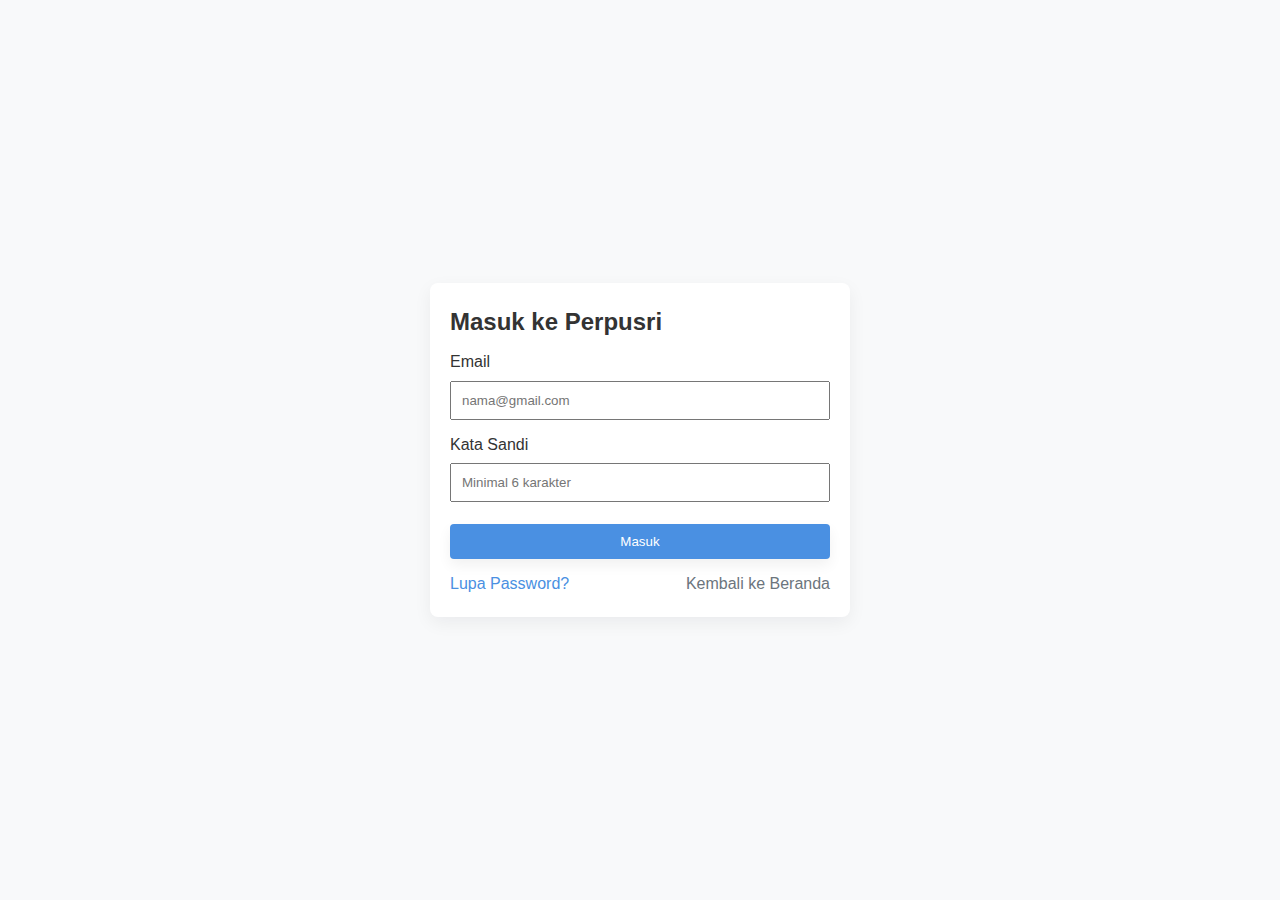
<file: admin.html>
<!DOCTYPE html>
<html lang="id">
<head>
    <meta charset="utf-8">
    <meta name="viewport" content="width=device-width, initial-scale=1">
    <title>Perpusri — Admin Dashboard</title>
    <link rel="stylesheet" href="https://cdnjs.cloudflare.com/ajax/libs/font-awesome/6.0.0-beta3/css/all.min.css">
    <link rel="stylesheet" href="styles.css">
    <script src="auth.js"></script>
    <script>
        // akses eksklusif admin: jika bukan admin, redirect
        const _s = getSession();
        if (!_s) window.location.replace('login.html');
        else if (!_s.isAdmin) window.location.replace('user.html');
    </script>
</head>
<body>
    <div class="admin-view">
        <header class="admin-navbar">
            <div class="nav-left">
                <button class="admin-panel-button">Admin Panel</button>
                <nav class="admin-nav-links">
                    <a href="admin.html" class="active">Dashboard</a>
                    <a href="#collectionSection" id="nav-manage-collections">Kelola Koleksi</a>
                    <a href="manajemen.html" id="nav-manage-users">Manajemen User</a>
                </nav>
            </div>
            <div class="nav-right">
                <span class="admin-tag"><i class="fas fa-user-shield"></i> ADMIN</span>
                <div class="profile-icon" id="adminInitial">A</div>
                <button id="btnEditAdminProfile" title="Ubah profil admin" style="margin-left:8px; padding:6px 8px; border-radius:6px; background:#eef6ff; border:1px solid #d0e8ff;"><i class="fas fa-edit"></i></button>
                <button id="btnWarnAll" title="Peringatkan semua user" style="margin-left:8px; padding:6px 8px; border-radius:6px; background:#fff3cd; border:1px solid #ffeeba; color:#856404;"><i class="fas fa-bell"></i></button>
            </div>
        </header>

        <main class="admin-dashboard" style="padding:20px;">
            <h1>Dashboard Administrator</h1>
            <p>Kelola koleksi digital dan akun pengguna dari sini.</p>

            <!-- Statistik singkat -->
            <div class="stats-grid" id="statsGrid" style="margin-bottom:20px;"></div>

            <!-- Area utama: Koleksi / Manajemen User -->
            <section id="collectionsSection">
                <h2>Kelola Koleksi Digital</h2>

                <!-- Form Upload/Update -->
                <div class="card" style="margin-bottom:16px;">
                    <h3 id="formTitle">Tambah Koleksi</h3>
                    <input id="itemId" type="hidden">
                    <label>Judul</label>
                    <input id="itemTitle" style="width:100%; padding:8px; margin:6px 0;">
                    <label>Jenis</label>
                    <select id="itemType" style="width:100%; padding:8px; margin:6px 0;">
                        <option value="jurnal">Jurnal</option>
                        <option value="buku">Buku</option>
                        <option value="artikel">Artikel</option>
                        <option value="skripsi">Skripsi</option>
                        <option value="tesis">Tesis</option>
                        <option value="disertasi">Disertasi</option>
                    </select>
                    <label>Penulis (email)</label>
                    <input id="itemAuthor" style="width:100%; padding:8px; margin:6px 0;" placeholder="author@contoh.com">
                    <label>Tahun</label>
                    <input id="itemYear" type="number" style="width:100%; padding:8px; margin:6px 0;" placeholder="2024">
                    <div style="display:flex; gap:8px; margin-top:8px;">
                        <button id="saveItemBtn" class="read-button">Simpan</button>
                        <button id="clearFormBtn" style="background:#eee; border:none; padding:10px; border-radius:6px;">Bersihkan</button>
                    </div>
                </div>

                <!-- List Koleksi -->
                <div class="card">
                    <h3>Daftar Koleksi</h3>
                    <div id="collectionsList"></div>
                </div>
            </section>

            <section id="usersSection" style="display:none; margin-top:20px;">
                <h2>Manajemen Akun User</h2>
                <div class="card">
                    <h3>Daftar Pengguna</h3>
                    <div id="usersList"></div>
                </div>
            </section>
        </main>
    </div>

    <!-- Modal Ubah Profil Admin -->
    <div id="editAdminModal" style="display:none; position:fixed; inset:0; background:rgba(0,0,0,0.45); align-items:center; justify-content:center;">
        <div class="card" style="width:380px;">
            <h3>Ubah Profil Admin</h3>
            <div style="display:flex; gap:12px; align-items:center; margin-bottom:8px;">
                <div style="width:72px; height:72px; border-radius:8px; overflow:hidden; background:#f1f1f1; display:flex; align-items:center; justify-content:center;">
                    <img id="adminAvatarPreview" src="" alt="preview" style="width:100%; height:100%; object-fit:cover; display:none;">
                    <div id="adminAvatarFallback" style="font-weight:700; color:#666; font-size:18px;">A</div>
                </div>
                <div style="flex:1;">
                    <label>Unggah Foto Profil</label>
                    <input id="adminAvatarFile" type="file" accept="image/*" style="width:100%; margin-top:6px;">
                    <div class="small-note">Maks 2MB. Disimpan di localStorage untuk demo.</div>
                </div>
            </div>
            <div style="margin-bottom:8px;">
                <label>Nama tampilan</label>
                <input id="adminEditName" style="width:100%; padding:8px; margin-top:6px;">
            </div>
            <div style="display:flex; gap:8px; margin-top:8px;">
                <button id="saveAdminProfileBtn" class="read-button" style="flex:1;">Simpan</button>
                <button id="closeAdminEditBtn" style="flex:1; background:#eee; border:none; padding:8px; border-radius:6px;">Batal</button>
            </div>
            <div id="adminEditFeedback" style="margin-top:8px;"></div>
        </div>
    </div>

    <!-- Modal Peringatan ke User -->
    <div id="warnUserModal" style="display:none; position:fixed; inset:0; background:rgba(0,0,0,0.45); align-items:center; justify-content:center;">
        <div class="card" style="width:420px;">
            <h3>Kirim Peringatan</h3>
            <div style="margin-bottom:8px;">
                <div style="font-size:0.95em; color:var(--color-text-light)">Kepada: <strong id="warnTargetEmail">user@contoh.com</strong></div>
            </div>
            <div style="margin-bottom:8px;">
                <label>Pesan peringatan</label>
                <textarea id="warnMessage" style="width:100%; height:100px; padding:8px; margin-top:6px;"></textarea>
            </div>
            <div style="display:flex; gap:8px; margin-top:8px;">
                <button id="saveWarnBtn" class="read-button" style="flex:1;">Kirim</button>
                <button id="closeWarnBtn" style="flex:1; background:#eee; border:none; padding:8px; border-radius:6px;">Batal</button>
            </div>
            <div id="warnFeedback" style="margin-top:8px;"></div>
        </div>
    </div>

    <!-- Daftar peringatan (admin) -->
    <section id="warningsSection" style="padding:0 20px 20px 20px;">
        <div class="card" style="margin-top:12px;">
            <h3>Peringatan Pengguna</h3>
            <div id="warningsList"></div>
        </div>
    </section>

    <script>
        const KEY_WARN = 'perpusri_warnings';
        function loadWarnings(){ return JSON.parse(localStorage.getItem(KEY_WARN) || '[]'); }
        function saveWarnings(w){ localStorage.setItem(KEY_WARN, JSON.stringify(w)); }

        // helper untuk konversi file -> base64 (digunakan di admin dan profil)
        function fileToBase64Image(file){
            return new Promise((resolve,reject)=>{
                const r = new FileReader();
                r.onload = ()=> {
                    const res = String(r.result || '');
                    const idx = res.indexOf('base64,');
                    if (idx >= 0) resolve(res.slice(idx + 7));
                    else resolve(res);
                };
                r.onerror = ()=> reject(new Error('Gagal baca file gambar'));
                r.readAsDataURL(file);
            });
        }

        // helper set header admin (avatar atau initial)
        function setAdminHeader(session){
            const el = document.getElementById('adminInitial');
            if (!el) return;
            if (session && session.avatarBase64) {
                el.innerHTML = `<img src="data:image/*;base64,${session.avatarBase64}" alt="admin" style="width:28px;height:28px;border-radius:50%;object-fit:cover;">`;
            } else {
                const initial = (session && session.name && session.name[0]) ? session.name[0].toUpperCase() : (session && session.email && session.email[0]) ? session.email[0].toUpperCase() : 'A';
                el.textContent = initial;
            }
        }

        // hook tombol dan modal admin profile
        (function(){
            const btn = document.getElementById('btnEditAdminProfile');
            const modal = document.getElementById('editAdminModal');
            const avatarFile = document.getElementById('adminAvatarFile');
            const avatarPreview = document.getElementById('adminAvatarPreview');
            const avatarFallback = document.getElementById('adminAvatarFallback');
            const nameInput = document.getElementById('adminEditName');
            const saveBtn = document.getElementById('saveAdminProfileBtn');
            const closeBtn = document.getElementById('closeAdminEditBtn');
            const feedback = document.getElementById('adminEditFeedback');
            const MAX_AVATAR_BYTES = 2 * 1024 * 1024;
            let pendingB64 = null;

            function currentSession(){ return (typeof getSession === 'function') ? getSession() : JSON.parse(localStorage.getItem('perpusri_session') || 'null'); }

            btn.addEventListener('click', ()=>{
                const s = currentSession();
                if (!s) return alert('Sesi tidak ditemukan');
                pendingB64 = null;
                nameInput.value = s.name || '';
                // populate preview
                if (s.avatarBase64) {
                    avatarPreview.src = `data:image/*;base64,${s.avatarBase64}`; avatarPreview.style.display='block'; avatarFallback.style.display='none';
                } else {
                    avatarPreview.src = ''; avatarPreview.style.display='none'; avatarFallback.textContent = (s.name && s.name[0]) ? s.name[0].toUpperCase() : (s.email && s.email[0]) ? s.email[0].toUpperCase() : 'A'; avatarFallback.style.display='flex';
                }
                if (avatarFile) avatarFile.value = '';
                feedback.textContent = '';
                modal.style.display = 'flex';
            });

            if (avatarFile) avatarFile.addEventListener('change', async (e)=>{
                const f = e.target.files && e.target.files[0];
                if (!f){ pendingB64 = null; return; }
                if (f.size > MAX_AVATAR_BYTES){ feedback.style.color='red'; feedback.textContent='Ukuran foto terlalu besar (maks 2MB)'; avatarFile.value=''; return; }
                try {
                    const b64 = await fileToBase64Image(f);
                    pendingB64 = b64;
                    avatarPreview.src = `data:image/*;base64,${b64}`; avatarPreview.style.display='block'; avatarFallback.style.display='none';
                    // live update header so admin sees new avatar immediately
                    const s = currentSession() || {};
                    setAdminHeader(Object.assign({}, s, { avatarBase64: b64 }));
                    feedback.textContent = '';
                } catch(err){
                    feedback.style.color='red'; feedback.textContent='Gagal memuat preview gambar.';
                }
            });

            closeBtn.addEventListener('click', ()=> {
                // revert header to session state
                const s = currentSession(); setAdminHeader(s);
                pendingB64 = null;
                if (avatarFile) avatarFile.value = '';
                modal.style.display = 'none';
            });

            saveBtn.addEventListener('click', async ()=>{
                const newName = String(nameInput.value||'').trim();
                if (!newName){ feedback.style.color='red'; feedback.textContent='Nama tidak boleh kosong.'; return; }
                let avatarB64 = pendingB64;
                const f = avatarFile && avatarFile.files && avatarFile.files[0];
                if (!avatarB64 && f){
                    if (f.size > MAX_AVATAR_BYTES){ feedback.style.color='red'; feedback.textContent='Ukuran foto terlalu besar (maks 2MB)'; return; }
                    try { avatarB64 = await fileToBase64Image(f); } catch(e){ feedback.style.color='red'; feedback.textContent='Gagal membaca file gambar.'; return; }
                }

                // update users list
                const users = loadUsers();
                const s = currentSession();
                const adminEmail = s && s.email ? String(s.email).toLowerCase() : null;
                if (adminEmail) {
                    const ui = users.findIndex(u => String(u.email||'').toLowerCase() === adminEmail);
                    if (ui >= 0) {
                        users[ui].name = newName;
                        if (avatarB64) users[ui].avatarBase64 = avatarB64;
                    } else {
                        const nu = { email: adminEmail, name: newName };
                        if (avatarB64) nu.avatarBase64 = avatarB64;
                        users.push(nu);
                    }
                    saveUsers(users);
                }

                // update session
                const updated = Object.assign({}, s || {}, { name: newName });
                if (avatarB64) updated.avatarBase64 = avatarB64;
                if (typeof saveSession === 'function') {
                    try { saveSession(updated); } catch(e){ localStorage.setItem('perpusri_session', JSON.stringify(updated)); }
                } else {
                    localStorage.setItem('perpusri_session', JSON.stringify(updated));
                }

                // update UI
                setAdminHeader(updated);
                feedback.style.color = 'green'; feedback.textContent = 'Profil admin disimpan.';
                pendingB64 = null;
                setTimeout(()=> { modal.style.display='none'; }, 700);
            });
            // initial render of admin header from session
            setAdminHeader(currentSession());
        })();
        // end admin profile module

        // util untuk koleksi dan user (localStorage)
        const KEY_COLL = 'perpusri_collections';
        const KEY_USERS = 'perpusri_users';

        function loadCollections(){ return JSON.parse(localStorage.getItem(KEY_COLL) || '[]'); }
        function saveCollections(arr){ localStorage.setItem(KEY_COLL, JSON.stringify(arr)); }

        function loadUsers(){ return JSON.parse(localStorage.getItem(KEY_USERS) || '[]'); }
        function saveUsers(arr){ localStorage.setItem(KEY_USERS, JSON.stringify(arr)); }

        // inisialisasi demo user list jika kosong
        if (!localStorage.getItem(KEY_USERS)) {
            saveUsers([
                { email: 'user1@contoh.com', name: 'User Satu' },
                { email: 'user2@contoh.com', name: 'User Dua' },
                { email: 'admin@perpusri.test', name: 'Administrator' }
            ]);
        }

        // render statistik
        function renderStats(){
            const cols = loadCollections();
            const counts = cols.reduce((acc, it) => { acc[it.type] = (acc[it.type]||0)+1; return acc; }, {});
            const grid = document.getElementById('statsGrid');
            grid.innerHTML = '';
            const types = ['jurnal','buku','artikel','skripsi','tesis','disertasi'];
            types.forEach(t => {
                const card = document.createElement('div');
                card.className = 'stat-card';
                card.innerHTML = `<div style="font-size:0.9em;color:var(--color-text-light)">${t.toUpperCase()}</div><div class="number">${counts[t]||0}</div>`;
                grid.appendChild(card);
            });
        }

        // render koleksi list
        function renderCollections(){
            const list = loadCollections();
            const container = document.getElementById('collectionsList');
            if (!container) return;
            if (list.length === 0) { container.innerHTML = '<p>Tidak ada koleksi.</p>'; return; }
            container.innerHTML = '';
            list.slice().reverse().forEach(it => {
                const div = document.createElement('div');
                div.className = 'report-card';
                div.style.display = 'flex';
                div.style.justifyContent = 'space-between';
                div.style.alignItems = 'center';
                div.style.marginBottom = '8px';
                div.innerHTML = `
                    <div>
                        <strong>${it.title}</strong> <small style="color:var(--color-text-light)">(${it.type} • ${it.year})</small>
                        <div style="color:var(--color-text-light)">${it.authorEmail}</div>
                    </div>
                    <div style="display:flex; gap:8px;">
                        <button data-id="${it.id}" class="editBtn" style="padding:6px 8px;">Edit</button>
                        <button data-id="${it.id}" class="delBtn" style="padding:6px 8px; background:#f8d7da; border:none;">Hapus</button>
                    </div>`;
                container.appendChild(div);
            });

            // hookup buttons
            container.querySelectorAll('.delBtn').forEach(b => b.addEventListener('click', (e)=>{
                const id = e.currentTarget.dataset.id;
                if (!confirm('Hapus item ini?')) return;
                const arr = loadCollections().filter(x=>String(x.id)!==String(id));
                saveCollections(arr);
                renderCollections(); renderStats();
            }));
            container.querySelectorAll('.editBtn').forEach(b => b.addEventListener('click', (e)=>{
                const id = e.currentTarget.dataset.id;
                const arr = loadCollections();
                const it = arr.find(x=>String(x.id)===String(id));
                if (!it) return;
                document.getElementById('itemId').value = it.id;
                document.getElementById('itemTitle').value = it.title;
                document.getElementById('itemType').value = it.type;
                document.getElementById('itemAuthor').value = it.authorEmail;
                document.getElementById('itemYear').value = it.year;
                document.getElementById('formTitle').textContent = 'Edit Koleksi';
            }));
        }

        // render users
        function renderUsers(){
            const users = loadUsers();
            const container = document.getElementById('usersList');
            container.innerHTML = '';
            users.forEach(u => {
                const div = document.createElement('div');
                div.className = 'report-card';
                div.style.display = 'flex';
                div.style.justifyContent = 'space-between';
                div.style.alignItems = 'center';
                div.style.marginBottom = '8px';
                div.innerHTML = `<div><strong>${escapeHtml(u.name||u.email)}</strong><div style="color:var(--color-text-light)">${escapeHtml(u.email)}</div></div>
                    <div style="display:flex; gap:8px;">
                        <button data-email="${escapeHtml(u.email)}" class="warnUserBtn" style="padding:6px 8px; background:#fff; border:1px solid #f0ad4e; color:#f0ad4e;">Peringatkan</button>
                        <button data-email="${escapeHtml(u.email)}" class="delUserBtn" style="padding:6px 8px; background:#f8d7da; border:none;">Hapus</button>
                    </div>`;
                container.appendChild(div);
            });
            container.querySelectorAll('.delUserBtn').forEach(b => b.addEventListener('click', (e)=>{
                const email = e.currentTarget.dataset.email;
                if (!confirm('Hapus user ini?')) return;
                const arr = loadUsers().filter(u=>u.email!==email);
                saveUsers(arr);
                renderUsers();
            }));
            // hookup warn buttons
            container.querySelectorAll('.warnUserBtn').forEach(b => b.addEventListener('click', (e)=>{
                const email = e.currentTarget.dataset.email;
                if (!email) return alert('Email tidak ditemukan');
                // open warn modal (defined in module scope)
                // use global function if available
                if (typeof openWarnModal === 'function') return openWarnModal(email);
                // fallback: dispatch a custom event to open modal
                const ev = new CustomEvent('admin:openWarnModal', { detail: { email } });
                window.dispatchEvent(ev);
            }));
        }

        // --- fitur peringatan: render, buka modal, simpan, hapus ----
        function renderWarnings(){
            const list = loadWarnings();
            const container = document.getElementById('warningsList');
            if (!container) return;
            if (!list || list.length === 0) { container.innerHTML = '<p>Tidak ada peringatan.</p>'; return; }
            container.innerHTML = '';
            list.slice().reverse().forEach(w => {
                const d = document.createElement('div');
                d.className = 'report-card';
                d.style.marginBottom = '8px';
                d.innerHTML = `<div>
                    <strong>${escapeHtml(w.email)}</strong>
                    <div style="color:var(--color-text-light)">${new Date(w.createdAt).toLocaleString()}</div>
                    <div style="margin-top:6px;">${escapeHtml(w.message)}</div>
                    <div style="color:var(--color-text-light); margin-top:6px;">Dikirim oleh: ${escapeHtml(w.byAdminEmail || 'system')}</div>
                </div>
                <div style="display:flex; gap:8px; align-items:center;">
                    <button data-id="${w.id}" class="delWarnBtn" style="padding:6px 8px; background:#f8d7da; border:none;">Hapus</button>
                </div>`;
                container.appendChild(d);
            });
            container.querySelectorAll('.delWarnBtn').forEach(b => b.addEventListener('click', e=>{
                const id = e.currentTarget.dataset.id;
                if (!confirm('Hapus peringatan ini?')) return;
                const arr = loadWarnings().filter(x => String(x.id) !== String(id));
                saveWarnings(arr);
                renderWarnings();
            }));
        }

        // buka modal peringatan untuk email tertentu
        function openWarnModal(email){
            const modal = document.getElementById('warnUserModal');
            if (!modal) return;
            // support special target '__all__' to mean "Semua Pengguna"
            modal.__targetEmail = email;
            const targetLabel = (email === '__all__') ? 'Semua Pengguna' : email;
            document.getElementById('warnTargetEmail').textContent = targetLabel;
            document.getElementById('warnMessage').value = '';
            document.getElementById('warnFeedback').textContent = '';
            modal.style.display = 'flex';
            document.getElementById('warnMessage').focus();
        }
        // expose global helper so renderUsers can call it
        window.openWarnModal = openWarnModal;
        // support custom event fallback
        window.addEventListener('admin:openWarnModal', ev => { if (ev && ev.detail && ev.detail.email) openWarnModal(ev.detail.email); });

        // hookup modal buttons
        (function(){
            const saveBtn = document.getElementById('saveWarnBtn');
            const closeBtn = document.getElementById('closeWarnBtn');
            const modal = document.getElementById('warnUserModal');
            const msgEl = document.getElementById('warnMessage');
            const feedback = document.getElementById('warnFeedback');
            if (!saveBtn || !closeBtn || !modal || !msgEl) return;

            // button to open "warn all" modal from header
            const btnWarnAll = document.getElementById('btnWarnAll');
            if (btnWarnAll) btnWarnAll.addEventListener('click', ()=> openWarnModal('__all__'));

            closeBtn.addEventListener('click', ()=> { modal.style.display = 'none'; });

            saveBtn.addEventListener('click', ()=> {
                const target = modal.__targetEmail || (document.getElementById('warnTargetEmail') || {}).textContent;
                const msg = String(msgEl.value || '').trim();
                if (!target) { feedback.style.color='red'; feedback.textContent='Target tidak ditemukan.'; return; }
                if (!msg) { feedback.style.color='red'; feedback.textContent='Pesan tidak boleh kosong.'; return; }
                const s = (typeof getSession === 'function') ? getSession() : JSON.parse(localStorage.getItem('perpusri_session') || 'null');
                const arr = loadWarnings();
                if (target === '__all__') {
                    const users = loadUsers();
                    if (!users || users.length === 0) { feedback.style.color='red'; feedback.textContent='Tidak ada user untuk dikirimi peringatan.'; return; }
                    users.forEach(u => {
                        arr.push({ id: Date.now() + Math.random(), email: u.email, message: msg, createdAt: Date.now(), byAdminEmail: s && s.email ? s.email : null });
                    });
                } else {
                    arr.push({ id: Date.now(), email: target, message: msg, createdAt: Date.now(), byAdminEmail: s && s.email ? s.email : null });
                }
                saveWarnings(arr);
                feedback.style.color='green'; feedback.textContent='Peringatan dikirim.';
                setTimeout(()=> { modal.style.display='none'; renderWarnings(); }, 600);
            });
        })();
        // --- end peringatan feature ---

        // save new / update item
        document.getElementById('saveItemBtn').addEventListener('click', ()=>{
            const id = document.getElementById('itemId').value;
            const title = document.getElementById('itemTitle').value.trim();
            const type = document.getElementById('itemType').value;
            const authorEmail = document.getElementById('itemAuthor').value.trim();
            const year = parseInt(document.getElementById('itemYear').value,10) || new Date().getFullYear();

            if (!title || !authorEmail) { alert('Judul dan penulis wajib diisi'); return; }

            const arr = loadCollections();
            if (id) {
                // update
                const idx = arr.findIndex(x => String(x.id) === String(id));
                if (idx < 0) return alert('Item tidak ditemukan');
                arr[idx] = Object.assign({}, arr[idx], { title, type, authorEmail, year });
            } else {
                // insert new
                const newItem = { id: Date.now(), title, type, authorEmail, year };
                arr.push(newItem);
            }
            saveCollections(arr);
            renderCollections(); renderStats();
            alert('Data koleksi disimpan');
        });

        // initial render
        renderStats(); renderCollections(); renderUsers(); renderWarnings();
    </script>
</body>
</html>
</file>
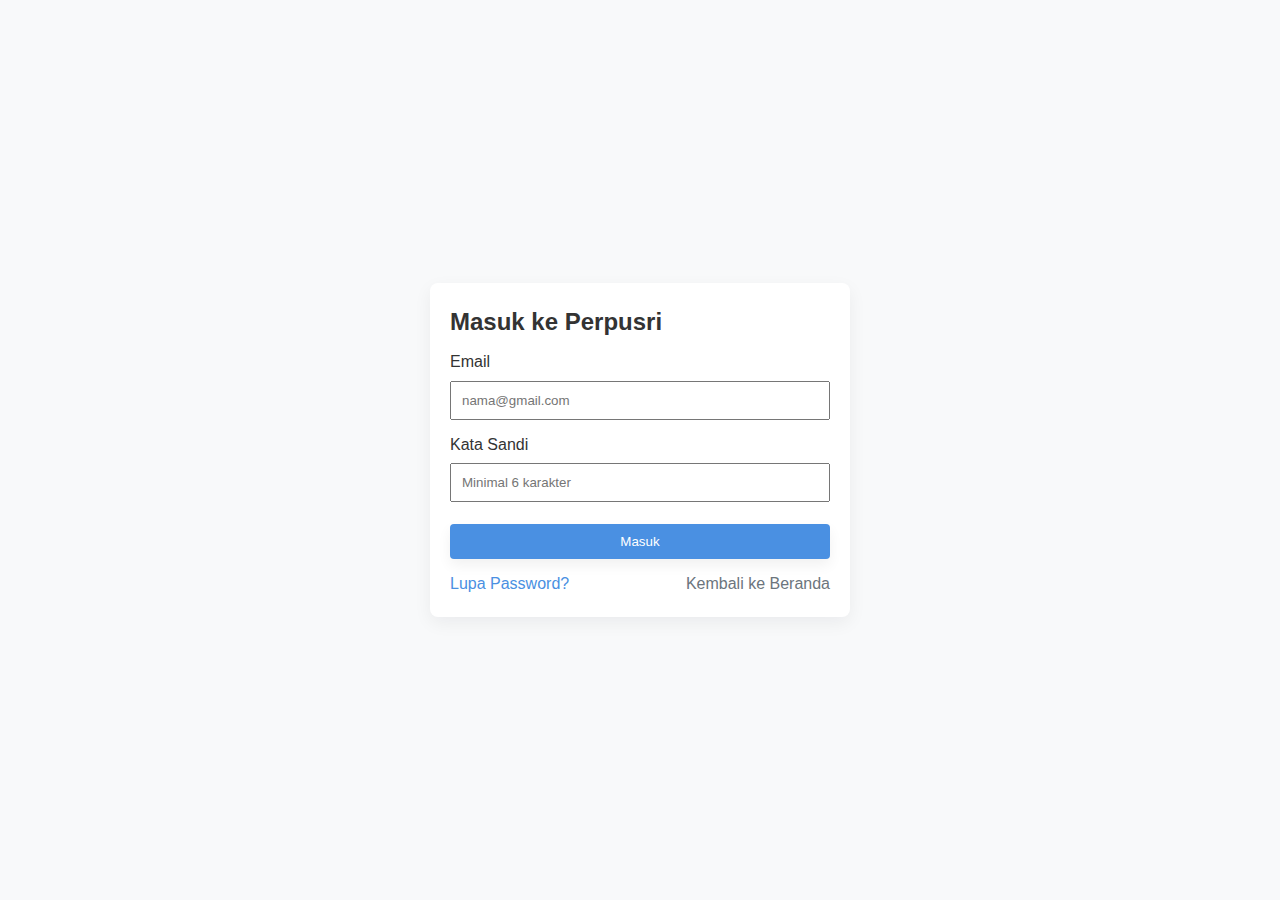
<file: buku.html>
<!DOCTYPE html>
<html lang="id">
<head>
    <meta charset="utf-8">
    <meta name="viewport" content="width=device-width, initial-scale=1">
    <title>Perpusri — Buku</title>
    <link rel="stylesheet" href="https://cdnjs.cloudflare.com/ajax/libs/font-awesome/6.0.0-beta3/css/all.min.css">
    <link rel="stylesheet" href="styles.css">
    <script src="auth.js"></script>
</head>
<body>
    <script>
        // verifikasi: jika belum login arahkan ke login.html (sama seperti forum.html)
        try {
            const _sess = (typeof getSession === 'function') ? getSession() : JSON.parse(localStorage.getItem('perpusri_session') || 'null');
            if (!(_sess && _sess.email)) {
                window.location.replace('login.html');
            }
        } catch(e) {
            window.location.replace('login.html');
        }
    </script>
    <div class="user-view">
        <header class="navbar" style="position:sticky;top:0;left:0;right:0;z-index:999;padding:12px 18px;background:var(--color-surface,#fff);box-shadow:0 2px 8px rgba(0,0,0,0.06);display:flex;align-items:center;gap:16px;">
            <div class="logo" style="font-weight:700;">Perpusri</div>
            <nav style="display:flex;gap:12px;align-items:center;flex:1;">
                <a href="index.html">Home</a>
                <a href="buku.html" class="active">Buku</a>
                <a href="jurnal.html">Jurnal</a>
                <a href="skripsi.html">Skripsi</a>
                <a href="tesis.html">Tesis</a>
                <a href="disertasi.html">Disertasi</a>
                <a href="forum.html">Forum</a>
                <a href="profil.html">Profil</a>
            </nav>
            <div class="profile-icon" style="width:36px;height:36px;display:flex;align-items:center;justify-content:center;">D</div>
        </header>

        <main>
            <section class="section-content">
                <h2>Koleksi: Buku</h2>
                <p style="color:var(--color-text-light); margin-bottom:12px;">Menampilkan buku terbaru dan populer.</p>
                <div class="card-container">
                    <div class="document-card">
                        <div class="card-image-placeholder"><i class="fas fa-book"></i></div>
                        <div class="card-content">
                            <span class="doc-type">Buku</span>
                            <h3>Dasar Statistik</h3>
                            <p>Penulis A • 2021</p>
                            <button class="read-button">Baca Ringkasan</button>
                        </div>
                    </div>
                    <div class="document-card">
                        <div class="card-image-placeholder"><i class="fas fa-book"></i></div>
                        <div class="card-content">
                            <span class="doc-type">Buku</span>
                            <h3>Metode Penelitian</h3>
                            <p>Penulis B • 2019</p>
                            <button class="read-button">Baca Ringkasan</button>
                        </div>
                    </div>
                </div>
            </section>
        </main>
    </div>
</body>
</html>
</file>
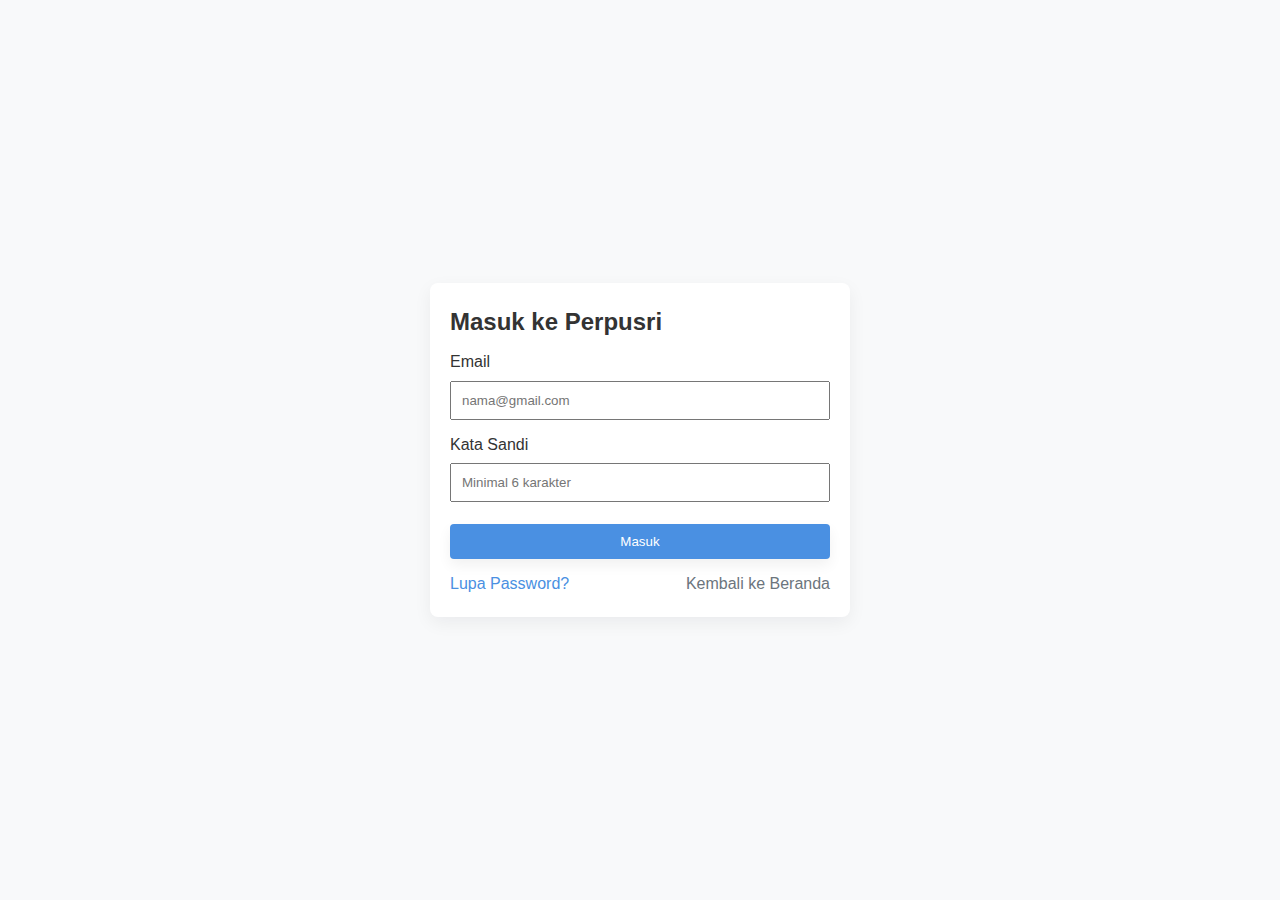
<file: disertasi.html>
<!DOCTYPE html>
<html lang="id">
<head>
    <meta charset="utf-8">
    <meta name="viewport" content="width=device-width, initial-scale=1">
    <title>Perpusri — Disertasi</title>
    <link rel="stylesheet" href="https://cdnjs.cloudflare.com/ajax/libs/font-awesome/6.0.0-beta3/css/all.min.css">
    <link rel="stylesheet" href="styles.css">
    <script src="auth.js"></script>
</head>
<body>
    <script>
        // verifikasi: jika belum login arahkan ke login.html (sama seperti forum.html)
        try {
            const _sess = (typeof getSession === 'function') ? getSession() : JSON.parse(localStorage.getItem('perpusri_session') || 'null');
            if (!(_sess && _sess.email)) {
                window.location.replace('login.html');
            }
        } catch(e) {
            window.location.replace('login.html');
        }
    </script>
    <div class="user-view">
        <header class="navbar" style="position:sticky;top:0;left:0;right:0;z-index:999;padding:12px 18px;background:var(--color-surface,#fff);box-shadow:0 2px 8px rgba(0,0,0,0.06);display:flex;align-items:center;gap:16px;">
            <div class="logo" style="font-weight:700;">Perpusri</div>
            <nav style="display:flex;gap:12px;align-items:center;flex:1;">
                <a href="index.html">Home</a>
                <a href="buku.html">Buku</a>
                <a href="jurnal.html">Jurnal</a>
                <a href="skripsi.html">Skripsi</a>
                <a href="tesis.html">Tesis</a>
                <a href="disertasi.html" class="active">Disertasi</a>
                <a href="forum.html">Forum</a>
                <a href="profil.html">Profil</a>
            </nav>
            <div class="profile-icon" style="width:36px;height:36px;display:flex;align-items:center;justify-content:center;">D</div>
        </header>

        <main>
            <section class="section-content">
                <h2>Koleksi: Disertasi</h2>
                <p style="color:var(--color-text-light); margin-bottom:12px;">Disertasi penelitian tingkat lanjut.</p>
                <div class="card-container">
                    <div class="document-card">
                        <div class="card-image-placeholder"><i class="fas fa-file-invoice"></i></div>
                        <div class="card-content">
                            <span class="doc-type">Disertasi</span>
                            <h3>Inovasi Energi Terbarukan</h3>
                            <p>Dr. E • 2020</p>
                            <button class="read-button">Lihat Abstrak</button>
                        </div>
                    </div>
                </div>
            </section>
        </main>
    </div>
</body>
</html>
</file>
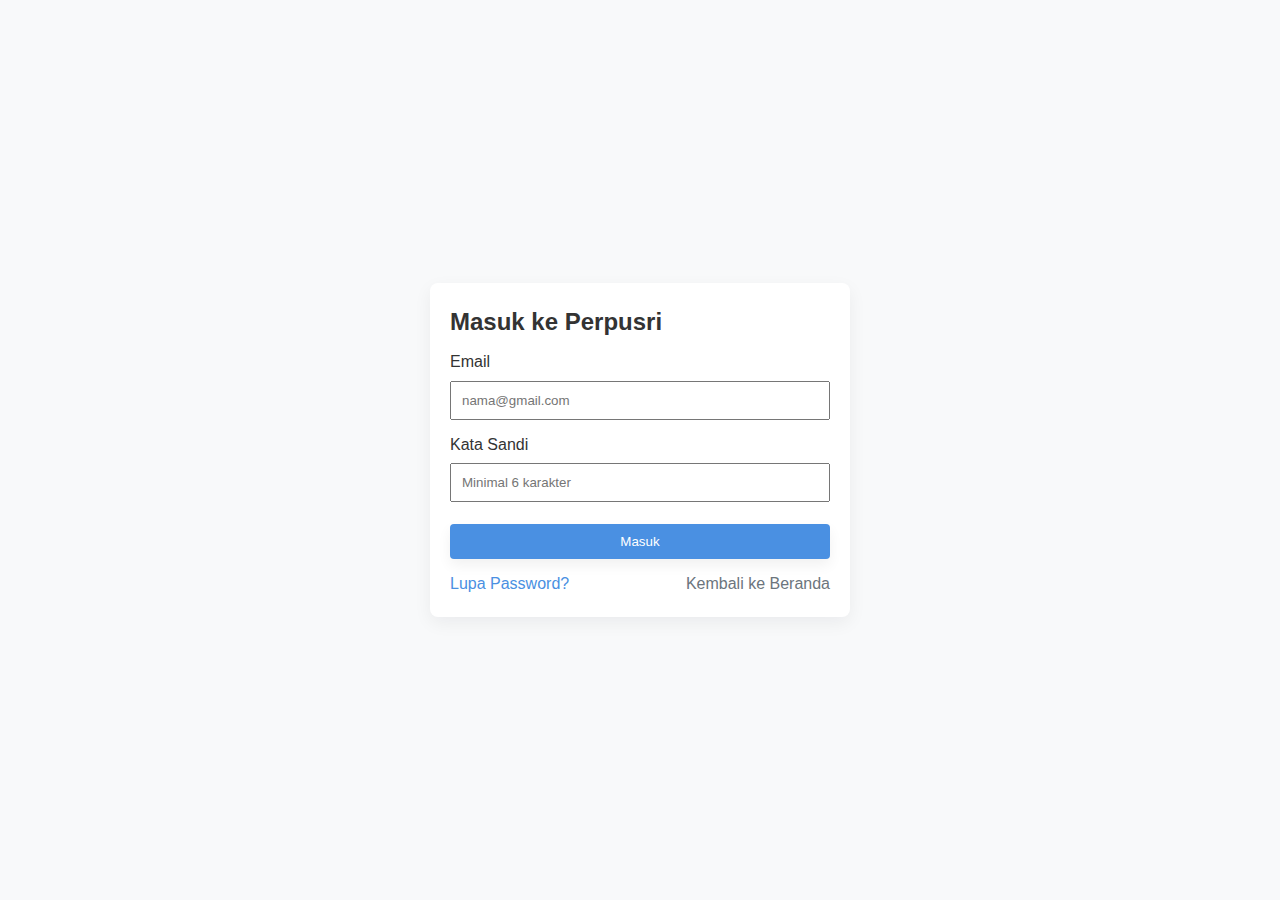
<file: forum.html>
<!DOCTYPE html>
<html lang="id">
<head>
    <meta charset="utf-8" />
    <meta name="viewport" content="width=device-width,initial-scale=1" />
    <title>Perpusri — Forum Diskusi</title>
    <link rel="stylesheet" href="styles.css">
    <link rel="stylesheet" href="https://cdnjs.cloudflare.com/ajax/libs/font-awesome/6.0.0-beta3/css/all.min.css">
    <script src="auth.js"></script>
    <style>
        /* minimal layout for forum */
        .forum-wrap { display:flex; gap:18px; padding:20px; align-items:flex-start; }
        .forum-sections { width:200px; }
        .forum-sections .section { padding:8px 10px; border-radius:8px; cursor:pointer; margin-bottom:6px; background:#fafafa; border:1px solid #eee; }
        .forum-sections .section.active { background:var(--color-primary,#2d8cff); color:#fff; }
        .forum-topics { flex:1; max-width:520px; }
        .forum-topics .topic { padding:10px; border-radius:8px; margin-bottom:8px; border:1px solid #eee; background:#fff; display:flex; justify-content:space-between; gap:8px; }
        .forum-detail { flex:1; max-width:560px; }
        .meta { color:var(--color-text-light,#777); font-size:0.9em; }
        .btn { padding:6px 8px; border-radius:6px; border:none; cursor:pointer; background:#f1f1f1; }
        .vote { display:inline-flex; gap:6px; align-items:center; font-weight:600; }
        .comment { padding:8px; border-radius:8px; background:#fbfbfb; border:1px solid #eee; margin-bottom:8px; }
        .reply { margin-left:18px; }
        .small-note { color:var(--color-text-light,#777); font-size:0.9em; }
        .form-inline { display:flex; gap:8px; margin-top:8px; }
        textarea { width:100%; min-height:86px; padding:8px; border-radius:6px; border:1px solid #ddd; }
        input[type="text"] { width:100%; padding:8px; border-radius:6px; border:1px solid #ddd; }
    </style>
</head>
<body>
    <header class="navbar">
        <div class="logo" style="font-weight:700;">Perpusri</div>
        <nav style="display:flex;gap:12px;align-items:center;flex:1;">
            <a href="index.html">Home</a>
            <a href="buku.html">Buku</a>
            <a href="jurnal.html">Jurnal</a>
            <a href="skripsi.html">Skripsi</a>
            <a href="tesis.html">Tesis</a>
            <a href="disertasi.html">Disertasi</a>
            <a href="forum.html" class="active" style="color:var(--color-primary,#4a90e2);">Forum</a>
            <a href="profil.html">Profil</a>
        </nav>
        <div class="profile-icon" style="width:36px;height:36px;display:flex;align-items:center;justify-content:center;">
            <img src="" alt="avatar" style="width:36px;height:36px;border-radius:50%;object-fit:cover;display:none;">
            <div style="width:36px;height:36px;border-radius:50%;display:flex;align-items:center;justify-content:center;background:#ddd;font-weight:700;color:#333;">D</div>
        </div>
    </header>

    <main style="padding:16px;">
        <h1>Forum Diskusi</h1>
        <p class="small-note">Buat topik, berkomentar, dan dukung/tidak dukung (upvote/downvote). Data disimpan di browser untuk demo.</p>

        <div class="forum-wrap">
            <div class="forum-sections" id="sectionsList">
                <!-- sections rendered here -->
            </div>

            <div class="forum-topics">
                <div style="margin-bottom:12px;">
                    <h3>Topik — <span id="currentSectionName">Semua</span></h3>
                    <div style="display:flex; gap:8px; align-items:center;">
                        <input id="newTopicTitle" placeholder="Judul topik baru..." type="text">
                        <select id="newTopicSection" style="padding:8px;border-radius:6px;">
                            <!-- options populated dynamically -->
                        </select>
                    </div>
                    <textarea id="newTopicBody" placeholder="Deskripsikan topik / pertanyaan..."></textarea>
                    <div style="display:flex; gap:8px; margin-top:8px;">
                        <button id="btnCreateTopic" class="btn">Buat Topik</button>
                        <button id="btnClearTopic" class="btn">Bersihkan</button>
                    </div>
                </div>

                <div id="topicsList"></div>
            </div>

            <div class="forum-detail">
                <div id="topicDetailPane">
                    <p class="small-note">Pilih topik untuk melihat detail dan komentar.</p>
                </div>
            </div>
        </div>
    </main>

    <script>
    (function(){
        // verifikasi: jika belum login arahkan ke login.html
        try {
            const _sess = (typeof getSession === 'function') ? getSession() : JSON.parse(localStorage.getItem('perpusri_session') || 'null');
            if (!(_sess && _sess.email)) {
                window.location.replace('login.html');
                return;
            }
        } catch(e) {
            window.location.replace('login.html');
            return;
        }
 
        // storage key
        const KEY_FORUM = 'perpusri_forum_v1';
        // predefined sections
        const SECTIONS = [
            { id: 'general', name: 'Umum' },
            { id: 'research', name: 'Bantuan Penelitian' },
            { id: 'resources', name: 'Sumber & Referensi' },
            { id: 'announcements', name: 'Pengumuman' },
            { id: 'feedback', name: 'Saran & Masukan' }
        ];

        // helpers
        function readJSON(k, fallback){ try { return JSON.parse(localStorage.getItem(k) || 'null') || fallback; } catch(e){ return fallback; } }
        function saveJSON(k,v){ localStorage.setItem(k, JSON.stringify(v)); }
        function escapeHtml(s){ return String(s||'').replace(/&/g,'&amp;').replace(/</g,'&lt;').replace(/>/g,'&gt;'); }
        function uid(){ return Date.now().toString(36) + Math.random().toString(36).slice(2,8); }

        function loadForum(){ return readJSON(KEY_FORUM, []); }
        function saveForum(data){ saveJSON(KEY_FORUM, data); }

        // vote helpers: returns true if user has voted
        function getSessionSafe(){ try { if (typeof getSession === 'function') return getSession(); } catch(e){} return JSON.parse(localStorage.getItem('perpusri_session') || 'null'); }
        function currentUserEmail(){ const s = getSessionSafe(); return s && s.email ? String(s.email).toLowerCase() : null; }

        // render sections
        function renderSections(selectedId){
            const container = document.getElementById('sectionsList');
            container.innerHTML = '';
            SECTIONS.forEach(sec=>{
                const el = document.createElement('div');
                el.className = 'section' + (sec.id === selectedId ? ' active' : '');
                el.dataset.id = sec.id;
                el.textContent = sec.name;
                el.addEventListener('click', ()=> {
                    renderTopicsList(sec.id);
                });
                container.appendChild(el);
            });
            // add "All" control top
            const allBtn = document.createElement('div');
            allBtn.className = 'section';
            allBtn.textContent = 'Semua Topik';
            allBtn.style.fontWeight = '700';
            allBtn.addEventListener('click', ()=> renderTopicsList(null));
            container.insertBefore(allBtn, container.firstChild);
        }

        // render topics list (optionally filtered by section)
        function renderTopicsList(sectionId){
            const data = loadForum();
            const filtered = sectionId ? data.filter(t=>t.sectionId === sectionId) : data;
            const list = document.getElementById('topicsList');
            list.innerHTML = '';
            document.getElementById('currentSectionName').textContent = sectionId ? (SECTIONS.find(s=>s.id===sectionId)||{name:'-'}).name : 'Semua';
            // sort by last activity (comments or created)
            filtered.sort((a,b)=> (b.updatedAt||b.createdAt) - (a.updatedAt||a.createdAt));
            if (filtered.length === 0) { list.innerHTML = '<p class="small-note">Belum ada topik di sini.</p>'; return; }
            filtered.forEach(t=>{
                const el = document.createElement('div');
                el.className = 'topic';
                el.innerHTML = `
                    <div style="flex:1;">
                        <strong>${escapeHtml(t.title)}</strong>
                        <div class="meta">${escapeHtml(t.sectionName||'')} · oleh ${escapeHtml(t.authorEmail||'Anon')} · ${new Date(t.createdAt).toLocaleString()}</div>
                    </div>
                    <div style="min-width:120px; text-align:right;">
                        <div class="vote" data-topic="${t.id}">
                            <button class="btn btn-up" data-action="up" title="Dukung"><i class="fas fa-thumbs-up"></i></button>
                            <span class="count-up">${(t.votes && t.votes.up ? t.votes.up.length : 0)}</span>
                            <button class="btn btn-down" data-action="down" title="Tidak mendukung"><i class="fas fa-thumbs-down"></i></button>
                            <span class="count-down">${(t.votes && t.votes.down ? t.votes.down.length : 0)}</span>
                        </div>
                        <div style="margin-top:6px;">
                            <button class="btn btn-open" data-open="${t.id}">Buka</button>
                        </div>
                    </div>
                `;
                list.appendChild(el);
            });
        }

        // open topic detail
        function openTopic(topicId){
            const data = loadForum();
            const topic = data.find(t=>t.id===topicId);
            const pane = document.getElementById('topicDetailPane');
            if (!topic) { pane.innerHTML = '<p>Pilih topik untuk melihat detail.</p>'; return; }
            // header
            pane.innerHTML = `
                <div style="margin-bottom:12px;">
                    <h3>${escapeHtml(topic.title)}</h3>
                    <div class="meta">${escapeHtml(topic.sectionName||'')} · oleh ${escapeHtml(topic.authorEmail||'Anon')} · ${new Date(topic.createdAt).toLocaleString()}</div>
                    <p style="margin-top:8px;">${escapeHtml(topic.body)}</p>
                    <div style="margin-top:6px;">
                        <span class="vote" data-topic="${topic.id}">
                            <button class="btn btn-up" data-action="up"><i class="fas fa-thumbs-up"></i></button>
                            <span class="count-up">${(topic.votes && topic.votes.up ? topic.votes.up.length : 0)}</span>
                            <button class="btn btn-down" data-action="down"><i class="fas fa-thumbs-down"></i></button>
                            <span class="count-down">${(topic.votes && topic.votes.down ? topic.votes.down.length : 0)}</span>
                        </span>
                    </div>
                </div>
                <div>
                    <h4>Komentar</h4>
                    <div id="commentsList"></div>

                    <div style="margin-top:8px;">
                        <textarea id="newCommentBody" placeholder="Tulis komentar..." ></textarea>
                        <div style="display:flex; gap:8px; margin-top:8px;">
                            <button id="btnPostComment" class="btn">Kirim Komentar</button>
                            <button id="btnClearComment" class="btn">Bersihkan</button>
                        </div>
                    </div>
                </div>
            `;
            renderComments(topicId);

            // attach listeners for vote in detail pane
            pane.querySelectorAll('.btn-up, .btn-down').forEach(b=>{
                b.addEventListener('click', (ev)=> {
                    const action = ev.currentTarget.dataset.action;
                    voteTopic(topicId, action);
                });
            });

            // post comment
            const btnPost = document.getElementById('btnPostComment');
            if (btnPost) btnPost.addEventListener('click', ()=> {
                const body = document.getElementById('newCommentBody').value.trim();
                if (!body) { alert('Komentar kosong.'); return; }
                addComment(topicId, null, body);
                document.getElementById('newCommentBody').value = '';
                renderComments(topicId);
                renderTopicsList(topic.sectionId || null);
            });
            const btnClear = document.getElementById('btnClearComment');
            if (btnClear) btnClear.addEventListener('click', ()=> document.getElementById('newCommentBody').value = '');
        }

        // render comments (flat with parent-child)
        function renderComments(topicId){
            const topic = loadForum().find(t=>t.id===topicId);
            const container = document.getElementById('commentsList');
            container.innerHTML = '';
            if (!topic || !topic.comments || topic.comments.length===0) { container.innerHTML = '<p class="small-note">Belum ada komentar.</p>'; return; }
            // build map parent -> children
            const map = {};
            topic.comments.forEach(c=> { map[c.id] = Object.assign({}, c, { children: [] }); });
            const roots = [];
            topic.comments.forEach(c=>{
                if (c.parentId && map[c.parentId]) map[c.parentId].children.push(map[c.id]);
                else roots.push(map[c.id]);
            });

            function renderNode(node, level){
                const div = document.createElement('div');
                div.className = 'comment' + (level ? ' reply' : '');
                div.innerHTML = `
                    <div style="display:flex; justify-content:space-between; gap:8px;">
                        <div><strong>${escapeHtml(node.authorEmail||'Anon')}</strong> <div class="meta" style="margin-top:4px">${new Date(node.createdAt).toLocaleString()}</div></div>
                        <div style="text-align:right;">
                            <div class="vote" data-topic="${topicId}" data-comment="${node.id}">
                                <button class="btn btn-up" data-action="up"><i class="fas fa-thumbs-up"></i></button>
                                <span class="count-up">${(node.votes && node.votes.up ? node.votes.up.length : 0)}</span>
                                <button class="btn btn-down" data-action="down"><i class="fas fa-thumbs-down"></i></button>
                                <span class="count-down">${(node.votes && node.votes.down ? node.votes.down.length : 0)}</span>
                            </div>
                            <div style="margin-top:6px;">
                                <button class="btn btn-reply" data-reply="${node.id}">Balas</button>
                                <button class="btn btn-del" data-del="${node.id}">Hapus</button>
                            </div>
                        </div>
                    </div>
                    <div style="margin-top:8px;">${escapeHtml(node.content)}</div>
                    <div class="replyFormWrap" data-for="${node.id}" style="display:none; margin-top:8px;">
                        <textarea class="replyBody" placeholder="Balas..."></textarea>
                        <div style="display:flex; gap:8px; margin-top:6px;">
                            <button class="btn btn-send-reply">Kirim</button>
                            <button class="btn btn-cancel-reply">Batal</button>
                        </div>
                    </div>
                `;
                container.appendChild(div);

                // attach vote handlers
                div.querySelectorAll('.btn-up, .btn-down').forEach(b=>{
                    b.addEventListener('click', (ev)=> {
                        const action = ev.currentTarget.dataset.action;
                        voteComment(topicId, node.id, action);
                    });
                });
                // reply, delete
                const replyBtn = div.querySelector('.btn-reply');
                if (replyBtn) replyBtn.addEventListener('click', ()=> {
                    const wrap = div.querySelector('.replyFormWrap');
                    wrap.style.display = wrap.style.display === 'none' ? 'block' : 'none';
                });
                const delBtn = div.querySelector('.btn-del');
                if (delBtn) delBtn.addEventListener('click', ()=> {
                    if (!confirm('Hapus komentar ini?')) return;
                    deleteComment(topicId, node.id);
                    renderComments(topicId);
                    renderTopicsList(topic.sectionId || null);
                });

                // reply form handlers
                const send = div.querySelector('.btn-send-reply');
                const cancel = div.querySelector('.btn-cancel-reply');
                if (send) send.addEventListener('click', ()=> {
                    const body = div.querySelector('.replyBody').value.trim();
                    if (!body) { alert('Balasan kosong'); return; }
                    addComment(topicId, node.id, body);
                    renderComments(topicId);
                    renderTopicsList(topic.sectionId || null);
                });
                if (cancel) cancel.addEventListener('click', ()=> {
                    const wrap = div.querySelector('.replyFormWrap');
                    wrap.style.display = 'none';
                });

                // render children
                if (node.children && node.children.length) node.children.forEach(ch => renderNode(ch, level+1));
            }

            roots.forEach(r => renderNode(r, 0));
        }

        // create topic
        function addTopic(title, body, sectionId){
            const session = getSessionSafe();
            const data = loadForum();
            const sec = SECTIONS.find(s=>s.id===sectionId) || SECTIONS[0];
            const t = {
                id: uid(),
                title: title,
                body: body,
                sectionId: sec.id,
                sectionName: sec.name,
                authorEmail: session && session.email ? session.email : 'Anon',
                createdAt: Date.now(),
                updatedAt: Date.now(),
                votes: { up: [], down: [] },
                comments: []
            };
            data.push(t);
            saveForum(data);
            // notify and re-render
            renderTopicsList(sectionId);
            openTopic(t.id);
            try { localStorage.setItem(KEY_FORUM, JSON.stringify(data)); } catch(e){}
        }

        // add comment (parentId=null for top-level)
        function addComment(topicId, parentId, body){
            const session = getSessionSafe();
            const data = loadForum();
            const topic = data.find(t=>t.id===topicId);
            if (!topic) return;
            const c = {
                id: uid(),
                parentId: parentId || null,
                content: body,
                authorEmail: session && session.email ? session.email : 'Anon',
                createdAt: Date.now(),
                votes: { up: [], down: [] }
            };
            topic.comments.push(c);
            topic.updatedAt = Date.now();
            saveForum(data);
            try { localStorage.setItem(KEY_FORUM, JSON.stringify(data)); } catch(e){}
        }

        // delete comment (cascading delete of children)
        function deleteComment(topicId, commentId){
            const data = loadForum();
            const topic = data.find(t=>t.id===topicId);
            if (!topic) return;
            // remove comment and its descendants
            const toRemove = new Set();
            function collect(id){
                toRemove.add(id);
                topic.comments.forEach(c=> { if (c.parentId === id) collect(c.id); });
            }
            collect(commentId);
            topic.comments = topic.comments.filter(c => !toRemove.has(c.id));
            topic.updatedAt = Date.now();
            saveForum(data);
            try { localStorage.setItem(KEY_FORUM, JSON.stringify(data)); } catch(e){}
        }

        // voting
        function voteTopic(topicId, action){
            const user = currentUserEmail();
            if (!user) { alert('Silakan login untuk memberikan suara.'); return; }
            const data = loadForum();
            const topic = data.find(t=>t.id===topicId);
            if (!topic) return;
            topic.votes = topic.votes || { up: [], down: [] };
            const uIdx = topic.votes.up.indexOf(user);
            const dIdx = topic.votes.down.indexOf(user);
            if (action === 'up') {
                if (uIdx === -1) topic.votes.up.push(user);
                if (dIdx !== -1) topic.votes.down.splice(dIdx,1);
            } else {
                if (dIdx === -1) topic.votes.down.push(user);
                if (uIdx !== -1) topic.votes.up.splice(uIdx,1);
            }
            topic.updatedAt = Date.now();
            saveForum(data);
            renderTopicsList(topic.sectionId || null);
            openTopic(topicId);
            try { localStorage.setItem(KEY_FORUM, JSON.stringify(data)); } catch(e){}
        }

        function voteComment(topicId, commentId, action){
            const user = currentUserEmail();
            if (!user) { alert('Silakan login untuk memberikan suara.'); return; }
            const data = loadForum();
            const topic = data.find(t=>t.id===topicId);
            if (!topic) return;
            const c = topic.comments.find(x=>x.id===commentId);
            if (!c) return;
            c.votes = c.votes || { up: [], down: [] };
            const uIdx = c.votes.up.indexOf(user);
            const dIdx = c.votes.down.indexOf(user);
            if (action === 'up') {
                if (uIdx === -1) c.votes.up.push(user);
                if (dIdx !== -1) c.votes.down.splice(dIdx,1);
            } else {
                if (dIdx === -1) c.votes.down.push(user);
                if (uIdx !== -1) c.votes.up.splice(uIdx,1);
            }
            topic.updatedAt = Date.now();
            saveForum(data);
            renderComments(topicId);
            renderTopicsList(topic.sectionId || null);
            try { localStorage.setItem(KEY_FORUM, JSON.stringify(data)); } catch(e){}
        }

        // init UI and events
        function initForum(){
            // populate section select
            const sel = document.getElementById('newTopicSection');
            sel.innerHTML = '';
            SECTIONS.forEach(s => {
                const op = document.createElement('option'); op.value = s.id; op.textContent = s.name;
                sel.appendChild(op);
            });

            renderSections(null);
            renderTopicsList(null);

            document.getElementById('btnCreateTopic').addEventListener('click', ()=>{
                const title = document.getElementById('newTopicTitle').value.trim();
                const body = document.getElementById('newTopicBody').value.trim();
                const sectionId = document.getElementById('newTopicSection').value;
                if (!title) { alert('Judul topik wajib diisi.'); return; }
                addTopic(title, body, sectionId);
                document.getElementById('newTopicTitle').value = '';
                document.getElementById('newTopicBody').value = '';
            });
            document.getElementById('btnClearTopic').addEventListener('click', ()=>{
                document.getElementById('newTopicTitle').value = '';
                document.getElementById('newTopicBody').value = '';
            });

            // delegate open/vote buttons in topics list
            document.getElementById('topicsList').addEventListener('click', (ev)=>{
                const openBtn = ev.target.closest('.btn-open');
                if (openBtn) {
                    const id = openBtn.dataset.open;
                    openTopic(id);
                    return;
                }
                const voteWrap = ev.target.closest('.vote');
                if (!voteWrap) return;
                const topicId = voteWrap.dataset.topic;
                // if comment vote in list not supported here
                const btn = ev.target.closest('.btn-up, .btn-down');
                if (btn) {
                    const action = btn.dataset.action;
                    voteTopic(topicId, action);
                }
            });

            // storage events to sync between tabs
            window.addEventListener('storage', (ev)=> {
                if (ev.key === KEY_FORUM || !ev.key) {
                    // refresh lists and detail if open
                    renderSections(null);
                    renderTopicsList(null);
                    const detailPane = document.getElementById('topicDetailPane');
                    const opened = detailPane.querySelector('[data-topic]') ? detailPane.querySelector('[data-topic]').dataset.topic : null;
                    if (opened) openTopic(opened);
                }
                if (ev.key === 'perpusri_session') {
                    // re-render to reflect login changes
                    renderTopicsList(null);
                }
            });
        }

        // initial sample data if empty (non-intrusive)
        (function ensureSample(){
            if (!localStorage.getItem(KEY_FORUM)) {
                const sample = [
                    { id: uid(), title: 'Cara mencari jurnal terkini?', body: 'Bagaimana tips mencari jurnal open access yang relevan?', sectionId:'research', sectionName:'Bantuan Penelitian', authorEmail:'user1@contoh.com', createdAt: Date.now()-86400000, updatedAt: Date.now()-86400000, votes:{up:[],down:[]}, comments:[] },
                    { id: uid(), title: 'Situs referensi gratis?', body: 'Kumpulkan tautan perpustakaan dan repositori gratis', sectionId:'resources', sectionName:'Sumber & Referensi', authorEmail:'user2@contoh.com', createdAt: Date.now()-3600000, updatedAt: Date.now()-3600000, votes:{up:[],down:[]}, comments:[] }
                ];
                saveForum(sample);
            }
        })();

        // run init on DOM ready
        if (document.readyState === 'loading') document.addEventListener('DOMContentLoaded', initForum);
        else initForum();
    })();
    </script>
</body>
</html>
</file>
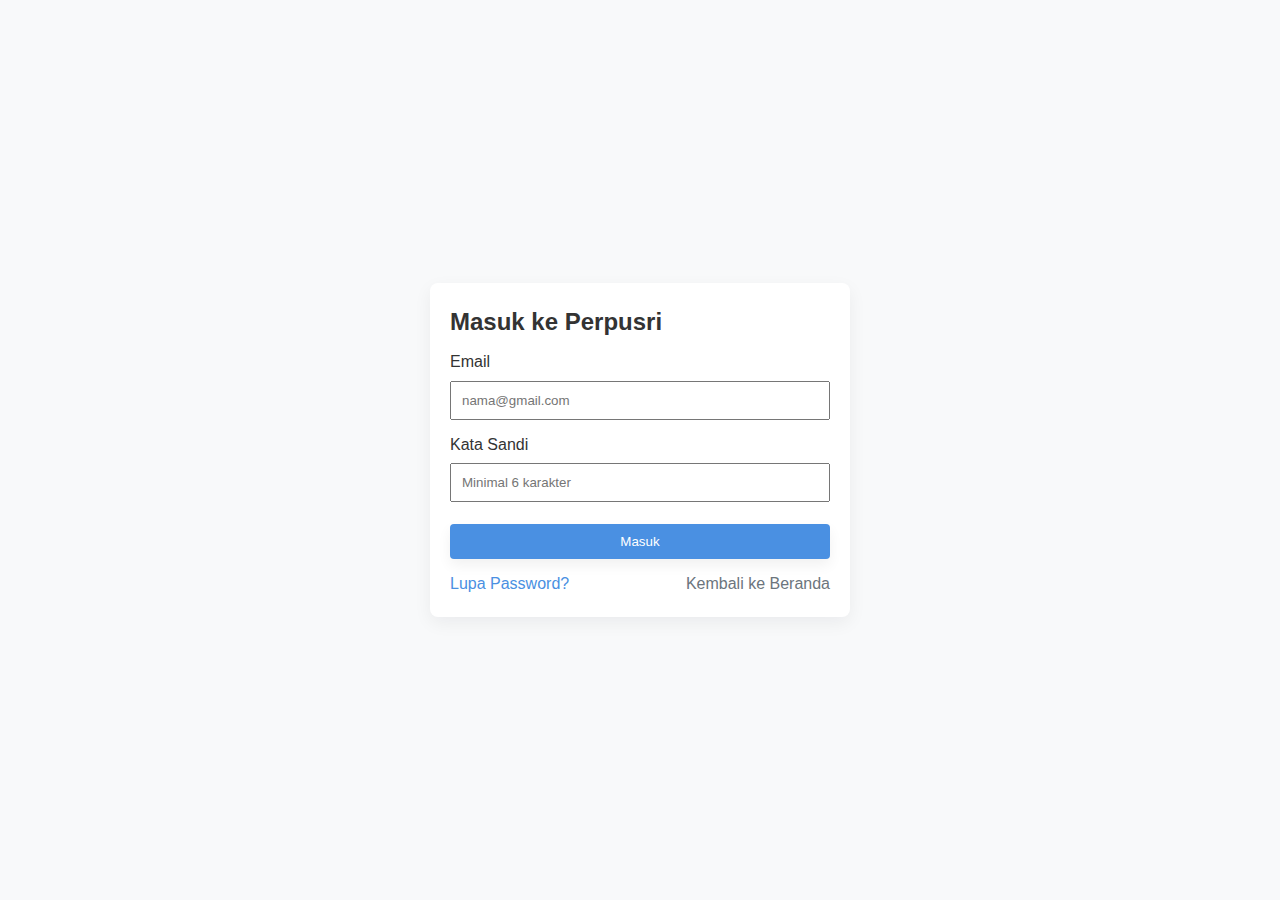
<file: jurnal.html>
<!DOCTYPE html>
<html lang="id">
<head>
    <meta charset="utf-8">
    <meta name="viewport" content="width=device-width, initial-scale=1">
    <title>Perpusri — Jurnal</title>
    <link rel="stylesheet" href="https://cdnjs.cloudflare.com/ajax/libs/font-awesome/6.0.0-beta3/css/all.min.css">
    <link rel="stylesheet" href="styles.css">
    <script src="auth.js"></script>
    <style>
        .layout-grid {
            display: grid;
            grid-template-columns: 250px 1fr;
            gap: 30px;
            padding: 20px 50px;
        }
        @media (max-width: 800px) {
            .layout-grid { grid-template-columns: 1fr; }
        }
        .filter-sidebar {
            background: white;
            padding: 20px;
            border-radius: 8px;
            box-shadow: 0 2px 8px rgba(0,0,0,0.05);
            height: fit-content;
        }
        .filter-sidebar h3 { margin-bottom: 15px; border-bottom: 2px solid var(--color-secondary); padding-bottom: 10px; }
        .filter-group { margin-bottom: 15px; }
        .filter-group label { display: block; font-weight: 600; margin-bottom: 5px; font-size: 0.9em; }
        .filter-group input { width: 100%; padding: 8px; border: 1px solid #ddd; border-radius: 4px; }
        .jurnal-grid {
            display: grid;
            grid-template-columns: repeat(auto-fill, minmax(250px, 1fr));
            gap: 20px;
        }
    </style>
</head>
<body>
    <script>
        try {
            const _sess = (typeof getSession === 'function') ? getSession() : JSON.parse(localStorage.getItem('perpusri_session') || 'null');
            if (!(_sess && _sess.email)) { window.location.replace('login.html'); }
        } catch(e) { window.location.replace('login.html'); }
    </script>
    
    <div class="user-view">
        <header class="navbar">
            <div class="logo">Perpusri</div>
            <nav>
                <a href="index.html">Home</a>
                <a href="buku.html">Buku</a>
                <a href="jurnal.html" class="active">Jurnal</a>
                <a href="skripsi.html">Skripsi</a>
                <a href="tesis.html">Tesis</a>
                <a href="disertasi.html">Disertasi</a>
                <a href="forum.html">Forum</a>
                <a href="profil.html">Profil</a>
            </nav>
            <div class="profile-icon" style="width:36px;height:36px;display:flex;align-items:center;justify-content:center;background:#eee;border-radius:50%;">
                <i class="fas fa-user"></i>
            </div>
        </header>

        <main>
            <div class="welcome-banner" style="margin: 20px 50px; padding: 30px;">
                <h1 style="font-size: 2em;">Koleksi Jurnal</h1>
                <p>Telusuri jurnal ilmiah terbaru dari civitas akademika.</p>
            </div>

            <div class="layout-grid">
                <aside class="filter-sidebar">
                    <h3><i class="fas fa-filter"></i> Filter</h3>
                    
                    <div class="filter-group">
                        <label>Cari Judul</label>
                        <input type="text" id="filterTitle" placeholder="Kata kunci...">
                    </div>

                    <div class="filter-group">
                        <label>Penulis (User)</label>
                        <input type="text" id="filterAuthor" placeholder="Email/Nama...">
                    </div>

                    <div class="filter-group">
                        <label>Tahun Terbit</label>
                        <input type="number" id="filterYear" placeholder="Contoh: 2024">
                    </div>

                    <button class="read-button" id="applyFilterBtn" style="width:100%">Terapkan Filter</button>
                    <button id="resetFilterBtn" style="width:100%; margin-top:10px; background:transparent; border:1px solid #ccc; padding:8px; border-radius:4px; cursor:pointer;">Reset</button>
                </aside>

                <section>
                    <div style="display:flex; justify-content:space-between; align-items:center; margin-bottom:20px;">
                        <h2 id="resultHeader">Menampilkan Semua Jurnal</h2>
                    </div>
                    
                    <div id="jurnalListContainer" class="jurnal-grid">
                        </div>
                </section>
            </div>
        </main>
    </div>

    <script>
        const KEY_COLL = 'perpusri_collections';

        function loadData() {
            return JSON.parse(localStorage.getItem(KEY_COLL) || '[]');
        }

        function renderJurnal() {
            const titleFilter = document.getElementById('filterTitle').value.toLowerCase();
            const authorFilter = document.getElementById('filterAuthor').value.toLowerCase();
            const yearFilter = document.getElementById('filterYear').value;

            // Ambil data, hanya yang tipenya 'jurnal'
            let data = loadData().filter(item => (item.type || '').toLowerCase() === 'jurnal');

            // Terapkan filter input user
            data = data.filter(item => {
                const matchTitle = !titleFilter || (item.title || '').toLowerCase().includes(titleFilter);
                const matchAuthor = !authorFilter || (item.authorEmail || '').toLowerCase().includes(authorFilter);
                const matchYear = !yearFilter || String(item.year) === String(yearFilter);
                return matchTitle && matchAuthor && matchYear;
            });

            const container = document.getElementById('jurnalListContainer');
            const header = document.getElementById('resultHeader');
            
            container.innerHTML = '';
            header.textContent = `Menampilkan ${data.length} Jurnal`;

            if (data.length === 0) {
                container.innerHTML = `
                <div style="grid-column: 1/-1; text-align: center; padding: 40px; background: white; border-radius: 8px;">
                    <i class="fas fa-search" style="font-size: 3em; color: #eee; margin-bottom: 10px;"></i>
                    <p>Tidak ada jurnal yang ditemukan dengan kriteria tersebut.</p>
                    <p style="font-size:0.9em; color:#666;">Coba upload jurnal baru di halaman Home.</p>
                </div>`;
                return;
            }

            data.forEach(doc => {
                const el = document.createElement('div');
                el.className = 'document-card';
                el.innerHTML = `
                    <div class="card-image-placeholder" style="height:120px; font-size:2em;"><i class="fas fa-book-open"></i></div>
                    <div class="card-content">
                        <span class="doc-type" style="background-color:#e3f2fd; color:#1565c0;">Jurnal</span>
                        <h3 style="font-size:1rem; margin:8px 0; line-height:1.4;">${doc.title}</h3>
                        <div style="font-size:0.85em; color:#666; margin-bottom:10px;">
                            <div><i class="fas fa-user-edit"></i> ${doc.authorEmail.split('@')[0]}</div>
                            <div><i class="fas fa-calendar-alt"></i> ${doc.year || 'N/A'}</div>
                        </div>
                        ${doc.fileBase64 
                            ? `<a href="data:${doc.fileMime};base64,${doc.fileBase64}" download="${doc.fileName}" class="read-button" style="display:block; text-align:center; text-decoration:none;">Unduh PDF</a>` 
                            : `<button class="read-button" disabled style="opacity:0.6; background:#ccc;">File N/A</button>`
                        }
                    </div>
                `;
                container.appendChild(el);
            });
        }

        document.addEventListener('DOMContentLoaded', () => {
            // Render awal
            renderJurnal();

            // Event Listener Filter
            document.getElementById('applyFilterBtn').addEventListener('click', renderJurnal);
            
            // Enter key pada input
            ['filterTitle', 'filterAuthor', 'filterYear'].forEach(id => {
                document.getElementById(id).addEventListener('keypress', function (e) {
                    if (e.key === 'Enter') renderJurnal();
                });
            });

            document.getElementById('resetFilterBtn').addEventListener('click', () => {
                document.getElementById('filterTitle').value = '';
                document.getElementById('filterAuthor').value = '';
                document.getElementById('filterYear').value = '';
                renderJurnal();
            });
        });
    </script>
</body>
</html>
</file>
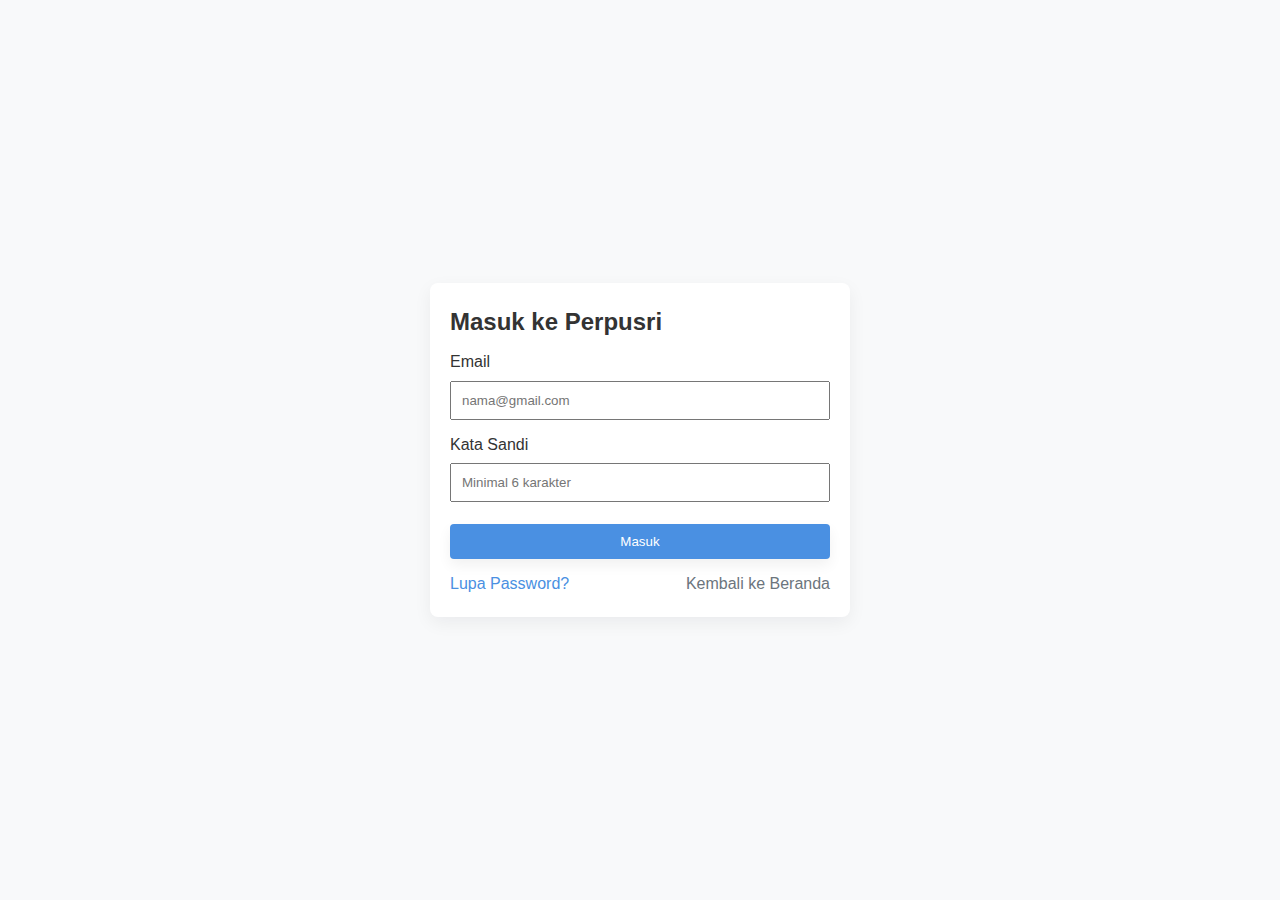
<file: login.html>
<!DOCTYPE html>
<html lang="id">
<head>
    <meta charset="utf-8">
    <meta name="viewport" content="width=device-width, initial-scale=1">
    <title>Perpusri — Masuk</title>
    <link rel="stylesheet" href="https://cdnjs.cloudflare.com/ajax/libs/font-awesome/6.0.0-beta3/css/all.min.css">
    <link rel="stylesheet" href="styles.css">
</head>
<body>
    <div class="user-view" style="min-height:100vh; display:flex; align-items:center; justify-content:center; padding:40px;">
        <main class="card" style="max-width:420px; width:100%;">
            <h2 style="margin-bottom:8px;">Masuk ke Perpusri</h2>

            <form id="loginForm" novalidate>
                <label for="email">Email</label>
                <input id="email" name="email" type="email" placeholder="nama@gmail.com" required style="width:100%; padding:10px; margin:6px 0 12px;">
                <label for="password">Kata Sandi</label>
                <input id="password" name="password" type="password" placeholder="Minimal 6 karakter" required style="width:100%; padding:10px; margin:6px 0 12px;">
                <div id="loginError" style="color:#c0392b; margin-bottom:12px; display:none;"></div>

                <!-- tombol Masuk -->
                <button id="loginBtn" type="button" placeholder="Masuk" class="read-button" style="width:100%;">Masuk</button>

                <div style="margin-top:12px; display:flex; justify-content:space-between; align-items:center;">
                    <a href="#" id="forgotLink" style="color:var(--color-primary); text-decoration:none;">Lupa Password?</a>
                    <a href="index.html" style="color:var(--color-text-light); text-decoration:none;">Kembali ke Beranda</a>
                </div>
            </form>
        </main>
    </div>

    <div id="forgotModal" style="display:none; position:fixed; inset:0; background:rgba(0,0,0,0.5); align-items:center; justify-content:center;">
        <div class="card" style="width:360px;">
            <h3>Lupa Password</h3>
            <p style="color:var(--color-text-light);">Masukkan email untuk menerima instruksi reset (simulasi).</p>
            <input id="forgotEmail" type="email" placeholder="nama@contoh.com" style="width:100%; padding:10px; margin:8px 0 12px;">
            <div id="forgotMsg" style="color:var(--color-text-light); margin-bottom:12px;"></div>
            <div style="display:flex; gap:8px;">
                <button id="sendResetBtn" class="read-button" style="flex:1;">Kirim</button>
                <button id="closeForgotBtn" style="flex:1; background:#eee; border:none; padding:10px; border-radius:4px;">Batal</button>
            </div>
        </div>
    </div>

    <!-- ...existing code... -->
    <script src="auth.js"></script>
    <script>
        // Hook UI -> fungsi di auth.js
        const loginBtn = document.getElementById('loginBtn');
        const loginErr = document.getElementById('loginError');
        const forgotLink = document.getElementById('forgotLink');
        const forgotModal = document.getElementById('forgotModal');
        const forgotEmail = document.getElementById('forgotEmail');
        const forgotMsg = document.getElementById('forgotMsg');
        const sendResetBtn = document.getElementById('sendResetBtn');
        const closeForgotBtn = document.getElementById('closeForgotBtn');

        // Saat tombol Masuk diklik, ambil input dan panggil authLogin()
        loginBtn.addEventListener('click', () => {
            loginErr.style.display = 'none';
            const email = document.getElementById('email').value;
            const password = document.getElementById('password').value;

            // authLogin menentukan role (admin/user) berdasarkan kredensial
            const res = authLogin(email, password);
            if (res.ok) {
                // Semua role (termasuk admin) diarahkan ke index.html
                window.location.href = 'index.html';
            } else {
                // tampilkan pesan error jika gagal
                loginErr.textContent = res.error;
                loginErr.style.display = 'block';
            }
        });

        // Buka modal lupa password
        forgotLink.addEventListener('click', (e) => {
            e.preventDefault();
            forgotModal.style.display = 'flex';
            forgotMsg.textContent = '';
            forgotEmail.value = '';
        });

        // Tutup modal
        closeForgotBtn.addEventListener('click', () => forgotModal.style.display = 'none');

        // Kirim permintaan reset (disimulasikan)
        sendResetBtn.addEventListener('click', async () => {
            const email = forgotEmail.value;
            const r = await sendPasswordReset(email); // fungsi async di auth.js
            if (r.ok) {
                forgotMsg.style.color = 'green';
                forgotMsg.textContent = 'Instruksi reset telah dikirim (simulasi). Periksa email Anda.';
            } else {
                forgotMsg.style.color = '#c0392b';
                forgotMsg.textContent = r.error;
            }
        });
    </script>
<!-- ...existing code... -->
</body>
</html>
</file>
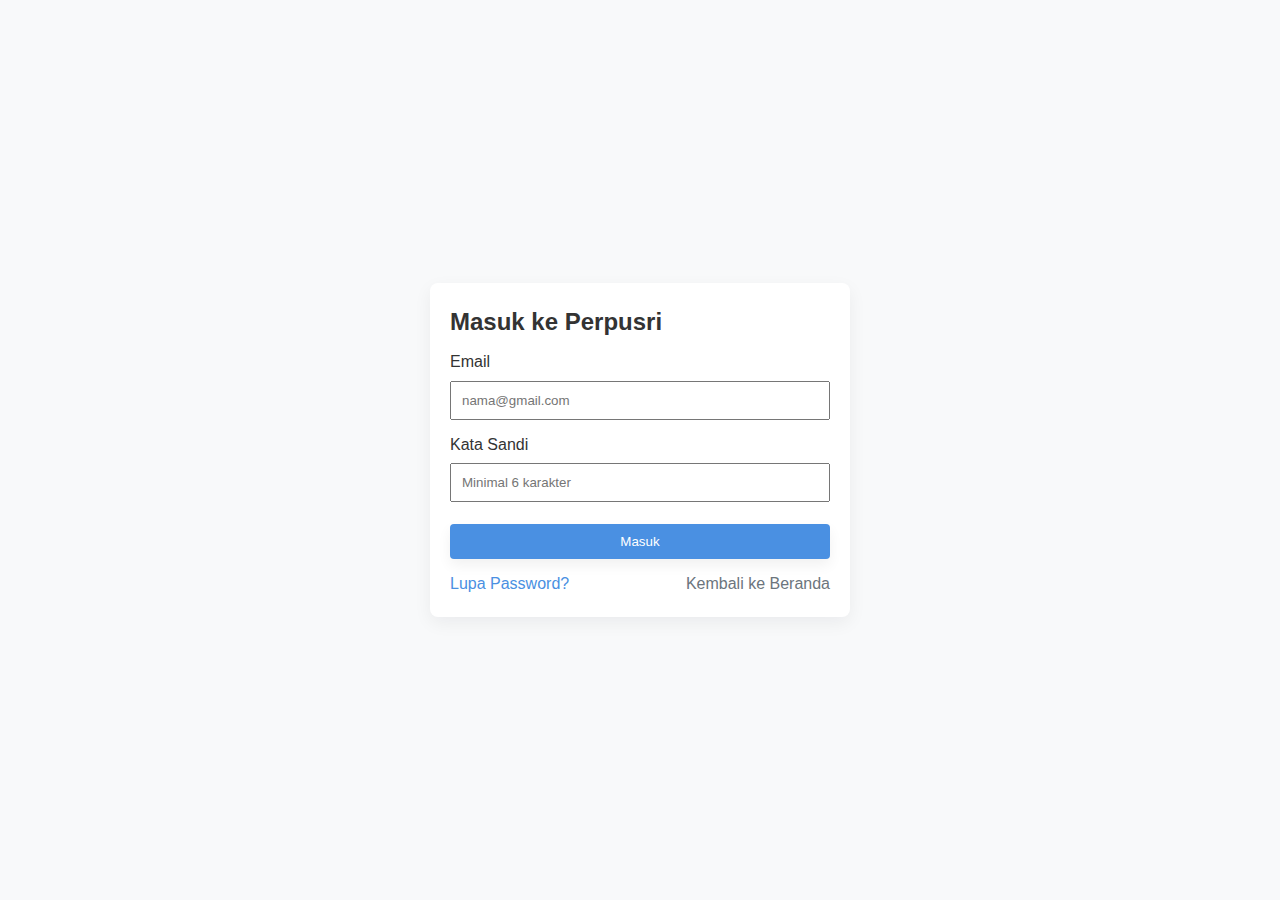
<file: manajemen.html>
<!DOCTYPE html>
<html lang="id">
<head>
    <meta charset="utf-8" />
    <meta name="viewport" content="width=device-width, initial-scale=1" />
    <title>Perpusri — Manajemen Pengguna</title>
    <link rel="stylesheet" href="https://cdnjs.cloudflare.com/ajax/libs/font-awesome/6.0.0-beta3/css/all.min.css">
    <link rel="stylesheet" href="styles.css">
    <script src="auth.js"></script>
    <script>
        // proteksi halaman: hanya admin
        const _s = getSession();
        if (!_s) window.location.replace('login.html');
        else if (!_s.isAdmin) window.location.replace('user.html');
    </script>
</head>
<body>
    <div class="admin-view">
        <header class="admin-navbar">
            <div class="nav-left">
                <button class="admin-panel-button">Admin Panel</button>
                <nav class="admin-nav-links">
                    <a href="admin.html">Dashboard</a>
                    <a href="admin_users.html" class="active">Manajemen Pengguna</a>
                </nav>
            </div>
            <div class="nav-right">
                <span class="admin-tag"><i class="fas fa-user-shield"></i> ADMIN</span>
                <div class="profile-icon" id="adminInitial">A</div>
            </div>
        </header>

        <main class="admin-dashboard" style="padding:20px;">
            <h1>Manajemen Pengguna</h1>
            <p>Berikan peringatan, hapus akun, atau hapus file yang diupload pengguna.</p>

            <section class="card" style="margin-bottom:16px;">
                <h3>Daftar Pengguna</h3>
                <div id="usersTable"></div>
            </section>

            <section class="card" style="margin-bottom:16px;">
                <h3>Riwayat Peringatan (Simulasi)</h3>
                <div id="warningsLog"></div>
            </section>
        </main>
    </div>

    <!-- Modal: kirim peringatan -->
    <div id="warnModal" style="display:none; position:fixed; inset:0; background:rgba(0,0,0,0.4); align-items:center; justify-content:center;">
        <div class="card" style="width:420px;">
            <h3>Kirim Peringatan</h3>
            <p id="warnTarget" style="color:var(--color-text-light)"></p>
            <textarea id="warnMsg" placeholder="Tulis pesan peringatan (min 10 karakter)" style="width:100%; height:110px; padding:8px; margin:8px 0;"></textarea>
            <div style="display:flex; gap:8px;">
                <button id="sendWarnBtn" class="read-button" style="flex:1;">Kirim</button>
                <button id="closeWarnBtn" style="flex:1; background:#eee; border:none; padding:10px; border-radius:6px;">Batal</button>
            </div>
            <div id="warnFeedback" style="margin-top:8px;"></div>
        </div>
    </div>

    <script>
        const KEY_USERS = 'perpusri_users';
        const KEY_COLL = 'perpusri_collections';
        const KEY_WARN = 'perpusri_warnings';

        function loadUsers(){ return JSON.parse(localStorage.getItem(KEY_USERS) || '[]'); }
        function saveUsers(u){ localStorage.setItem(KEY_USERS, JSON.stringify(u)); }

        function loadCollections(){ return JSON.parse(localStorage.getItem(KEY_COLL) || '[]'); }
        function saveCollections(c){ localStorage.setItem(KEY_COLL, JSON.stringify(c)); }

        function loadWarnings(){ return JSON.parse(localStorage.getItem(KEY_WARN) || '[]'); }
        function saveWarnings(w){ localStorage.setItem(KEY_WARN, JSON.stringify(w)); }

        // ensure initial demo users exist (compatible with admin.html)
        if (!localStorage.getItem(KEY_USERS)) {
            saveUsers([
                { email: 'user1@contoh.com', name: 'User Satu' },
                { email: 'user2@contoh.com', name: 'User Dua' },
                { email: 'admin@perpusri.test', name: 'Administrator' }
            ]);
        }

        function renderUsersTable(){
            const users = loadUsers();
            const container = document.getElementById('usersTable');
            if (!users || users.length===0){ container.innerHTML = '<p>Tidak ada pengguna.</p>'; return; }
            let html = `<table style="width:100%; border-collapse:collapse;"> 
                <thead><tr style="text-align:left;"><th>Nama</th><th>Email</th><th style="width:320px">Aksi</th></tr></thead><tbody>`;
            users.forEach(u=>{
                html += `<tr class="report-card" style="vertical-align:middle;">
                    <td style="padding:8px;"><strong>${u.name||u.email}</strong></td>
                    <td style="padding:8px;color:var(--color-text-light)">${u.email}</td>
                    <td style="padding:8px; display:flex; gap:8px;">
                        <button data-email="${u.email}" class="btnWarn" style="padding:6px 10px;">Peringatkan</button>
                        <button data-email="${u.email}" class="btnDelUploads" style="padding:6px 10px; background:#f8d7da; border:none;">Hapus Upload</button>
                        <button data-email="${u.email}" class="btnDeleteUser" style="padding:6px 10px; background:#f5c6cb; border:none;">Hapus User</button>
                    </td>
                </tr>`;
            });
            html += `</tbody></table>`;
            container.innerHTML = html;

            // attach handlers
            container.querySelectorAll('.btnWarn').forEach(b=>b.addEventListener('click', (e)=>{
                const email = e.currentTarget.dataset.email;
                openWarnModal(email);
            }));
            container.querySelectorAll('.btnDelUploads').forEach(b=>b.addEventListener('click', (e)=>{
                const email = e.currentTarget.dataset.email;
                if (!confirm('Hapus semua file yang diupload oleh ' + email + ' ?')) return;
                deleteUploadsOf(email);
                renderUsersTable();
                renderWarnings();
                alert('Upload milik ' + email + ' telah dihapus.');
            }));
            container.querySelectorAll('.btnDeleteUser').forEach(b=>b.addEventListener('click', (e)=>{
                const email = e.currentTarget.dataset.email;
                if (email.toLowerCase() === 'admin@perpusri.test') { alert('Akun admin tidak dapat dihapus dari sini.'); return; }
                if (!confirm('Konfirmasi: hapus user ' + email + ' ?')) return;
                deleteUser(email);
                renderUsersTable();
                renderWarnings();
                alert('User dihapus: ' + email);
            }));
        }

        function deleteUploadsOf(email){
            const cols = loadCollections().filter(c=> (c.authorEmail||'').toLowerCase() !== String(email).toLowerCase());
            saveCollections(cols);
        }

        function deleteUser(email){
            // hapus user + hapus pula uploads miliknya
            const users = loadUsers().filter(u=> (u.email||'').toLowerCase() !== String(email).toLowerCase());
            saveUsers(users);
            deleteUploadsOf(email);
            // optionally remove warnings to/from user
            const warns = loadWarnings().filter(w=> w.to.toLowerCase() !== String(email).toLowerCase());
            saveWarnings(warns);
        }

        // WARNING modal handling
        const warnModal = document.getElementById('warnModal');
        const warnTarget = document.getElementById('warnTarget');
        const warnMsg = document.getElementById('warnMsg');
        const sendWarnBtn = document.getElementById('sendWarnBtn');
        const closeWarnBtn = document.getElementById('closeWarnBtn');
        const warnFeedback = document.getElementById('warnFeedback');
        let currentWarnTarget = null;

        function openWarnModal(email){
            currentWarnTarget = String(email).toLowerCase();
            warnTarget.textContent = 'Kepada: ' + currentWarnTarget;
            warnMsg.value = '';
            warnFeedback.textContent = '';
            warnModal.style.display = 'flex';
            warnMsg.focus();
        }

        closeWarnBtn.addEventListener('click', ()=> warnModal.style.display = 'none');

        sendWarnBtn.addEventListener('click', ()=>{
            const msg = (warnMsg.value||'').trim();
            if (!currentWarnTarget) { warnFeedback.style.color='red'; warnFeedback.textContent='Target tidak ditentukan.'; return; }
            if (msg.length < 10) { warnFeedback.style.color='red'; warnFeedback.textContent='Pesan minimal 10 karakter.'; return; }
            // simpan peringatan (simulasi)
            const warns = loadWarnings();
            warns.push({ to: currentWarnTarget, from: getSession().email, message: msg, date: new Date().toISOString() });
            saveWarnings(warns);
            warnFeedback.style.color = 'green';
            warnFeedback.textContent = 'Peringatan dikirim (simulasi).';
            setTimeout(()=>{ warnModal.style.display='none'; renderWarnings(); }, 800);
        });

        // render riwayat peringatan
        function renderWarnings(){
            const list = loadWarnings();
            const container = document.getElementById('warningsLog');
            if (!list || list.length===0){ container.innerHTML = '<p>Tidak ada peringatan tersimpan.</p>'; return; }
            container.innerHTML = '';
            list.slice().reverse().forEach(w=>{
                const d = document.createElement('div');
                d.className = 'report-card';
                d.style.marginBottom = '8px';
                d.innerHTML = `<strong>Ke: ${w.to}</strong> <div style="color:var(--color-text-light)">${w.message}</div><div style="font-size:0.8em;color:var(--color-text-light)">${new Date(w.date).toLocaleString()} — dari ${w.from}</div>`;
                container.appendChild(d);
            });
        }

        // init
        renderUsersTable();
        renderWarnings();
        const s = getSession();
        if (s && s.email) document.getElementById('adminInitial').textContent = s.email[0].toUpperCase();
    </script>
</body>
</html>
</file>
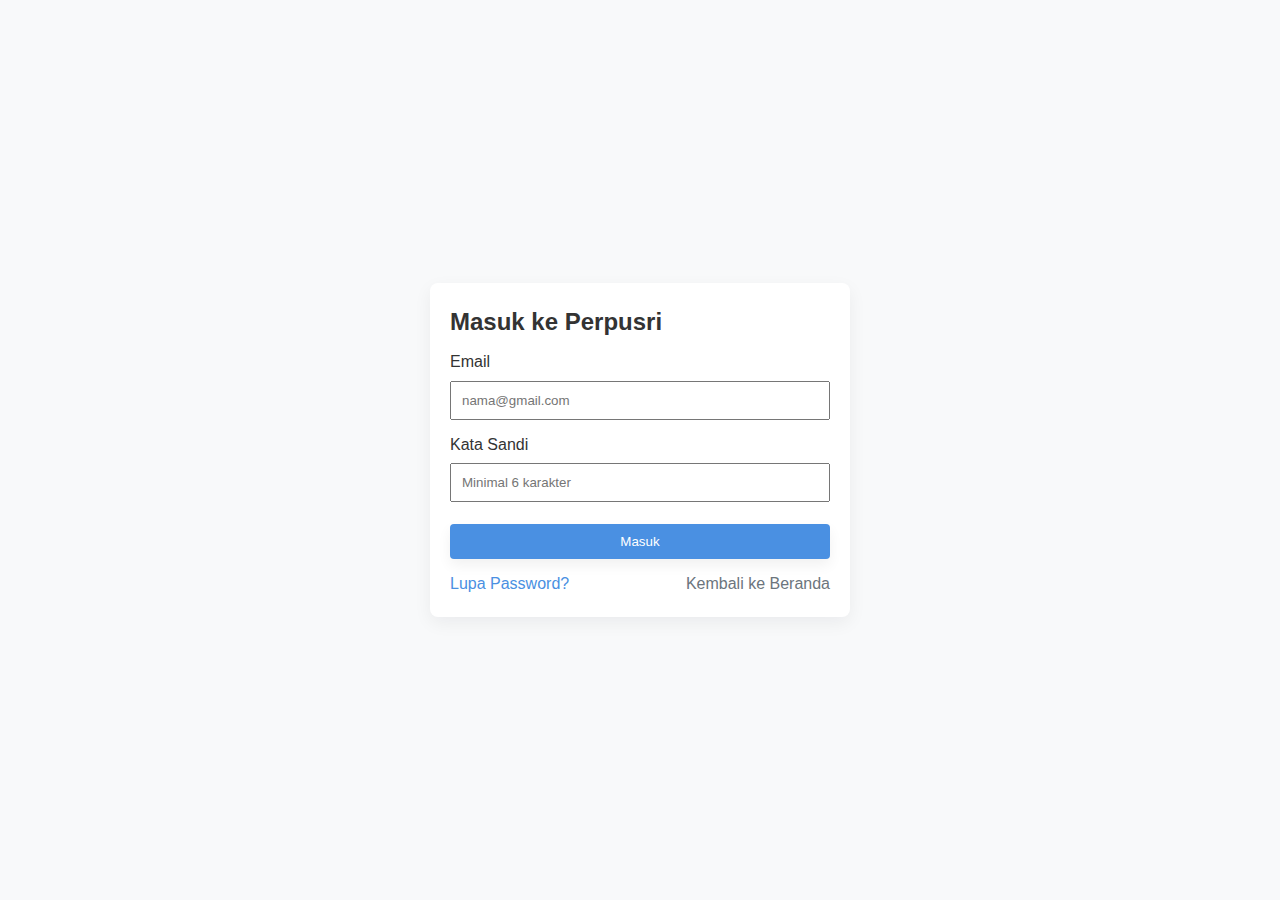
<file: profil.html>
<!DOCTYPE html>
<html lang="id">
<head>
    <meta charset="utf-8">
    <meta name="viewport" content="width=device-width, initial-scale=1">
    <title>Perpusri — Profil User</title>
    <link rel="stylesheet" href="https://cdnjs.cloudflare.com/ajax/libs/font-awesome/6.0.0-beta3/css/all.min.css">
    <link rel="stylesheet" href="styles.css">
    <script src="auth.js"></script>
    <script>
        // pastikan terautentikasi
        const sess = (typeof getSession === 'function') ? getSession() : null;
        if (!sess) window.location.replace('login.html');
        if (sess && sess.isAdmin) {
            // jika admin membuka profil user, arahkan ke admin dashboard
            window.location.replace('admin.html');
        }
    </script>
    <style>
        /* Small UI improvements local to profil.html */
        .profile-header { display:flex; gap:16px; align-items:center; margin-bottom:18px; }
        .profile-avatar { width:72px; height:72px; border-radius:50%; background:#2d8cff; color:#fff; display:flex; align-items:center; justify-content:center; font-size:28px; }
        .profile-actions { margin-left:auto; display:flex; gap:8px; }
        .input-row { display:flex; gap:8px; flex-wrap:wrap; }
        .small-note { color:var(--color-text-light); font-size:0.9em; }
        .form-inline { display:flex; gap:8px; align-items:center; margin-top:8px; }
    </style>
</head>
<body>
    <div class="user-view">
        <header class="navbar" style="position:sticky;top:0;left:0;right:0;z-index:999;padding:12px 18px;background:var(--color-surface,#fff);box-shadow:0 2px 8px rgba(0,0,0,0.06);display:flex;align-items:center;gap:16px;">
            <div class="logo" style="font-weight:700;">Perpusri</div>
            <nav style="display:flex;gap:12px;align-items:center;flex:1;">
                <a href="index.html">Home</a>
                <a href="buku.html">Buku</a>
                <a href="jurnal.html">Jurnal</a>
                <a href="skripsi.html">Skripsi</a>
                <a href="tesis.html">Tesis</a>
                <a href="disertasi.html">Disertasi</a>
                <a href="forum.html">Forum</a>
                <a href="profil.html" class="active">Profil</a>
            </nav>
            <div class="profile-icon" id="profileIcon" style="width:36px;height:36px;display:flex;align-items:center;justify-content:center;">
                <img id="profileAvatar" src="" alt="avatar" style="width:36px;height:36px;border-radius:50%;object-fit:cover;display:none;">
                <div id="profileInitial" style="width:36px;height:36px;border-radius:50%;display:flex;align-items:center;justify-content:center;background:#ddd;font-weight:700;color:#333;">D</div>
            </div>
        </header>

        <main style="padding:20px;">
            <div class="profile-header">
                <div class="profile-avatar" id="userAvatar">D</div>
                <div>
                    <h1 id="profileName">Nama Pengguna</h1>
                    <p id="userEmail" style="color:var(--color-text-light)"></p>
                    <div class="small-note" id="memberSince">Member sejak: -</div>
                </div>

                <div class="profile-actions">
                    <button id="btnEditProfile" class="read-button"><i class="fas fa-edit"></i> Ubah Profil</button>
                    <button id="btnLogout" style="background:#eee; border:none; padding:8px 10px; border-radius:6px;"><i class="fas fa-sign-out-alt"></i> Keluar</button>
                </div>
            </div>

            <section style="margin-top:8px;">
                <h2>Panel Publikasi</h2>
                <div style="display:flex; gap:12px; margin-bottom:12px; flex-wrap:wrap;">
                    <div class="card" style="padding:12px; min-width:140px; text-align:center;">
                        <div style="color:var(--color-text-light)">Jurnal</div>
                        <div id="countJurnal" class="number">0</div>
                    </div>
                    <div class="card" style="padding:12px; min-width:140px; text-align:center;">
                        <div style="color:var(--color-text-light)">Buku</div>
                        <div id="countBuku" class="number">0</div>
                    </div>
                    <div class="card" style="padding:12px; min-width:140px; text-align:center;">
                        <div style="color:var(--color-text-light)">Artikel</div>
                        <div id="countArtikel" class="number">0</div>
                    </div>
                </div>

                <div class="card">
                    <div style="display:flex; justify-content:space-between; align-items:center;">
                        <h3>Daftar Publikasi Saya</h3>
                        <div class="form-inline">
                            <input id="filterTitle" placeholder="Filter judul..." style="padding:6px; border-radius:6px; border:1px solid #ddd;">
                            <button id="btnRefreshPubs" style="padding:6px 10px;">Refresh</button>
                        </div>
                    </div>
                    <div id="myPublications"></div>
                </div>
            </section>
        </main>
    </div>

    <!-- Modal Ubah Profil (ditambah input foto & preview) -->
    <div id="editProfileModal" style="display:none; position:fixed; inset:0; background:rgba(0,0,0,0.45); align-items:center; justify-content:center;">
        <div class="card" style="width:420px;">
            <h3>Ubah Profil</h3>

            <div style="display:flex; gap:12px; align-items:center; margin-bottom:8px;">
                <div style="width:72px; height:72px; border-radius:8px; overflow:hidden; background:#f1f1f1; display:flex; align-items:center; justify-content:center;">
                    <img id="editAvatarPreview" src="" alt="preview" style="width:100%; height:100%; object-fit:cover; display:none;">
                    <div id="editAvatarFallback" style="font-weight:700; color:#666; font-size:18px;">-</div>
                </div>
                <div style="flex:1;">
                    <label>Unggah Foto Profil</label>
                    <input id="editAvatarFile" type="file" accept="image/*" style="width:100%; margin-top:6px;">
                    <div class="small-note">Ukuran maksimal 2MB. Hanya untuk demo disimpan di localStorage.</div>
                </div>
            </div>

            <div style="margin-bottom:8px;">
                <label>Nama lengkap</label>
                <input id="editName" style="width:100%; padding:8px; margin-top:6px;">
            </div>
            <div style="margin-bottom:8px;">
                <label>Email</label>
                <input id="editEmail" style="width:100%; padding:8px; margin-top:6px;">
                <div class="small-note">Mengubah email akan memperbarui akun Anda. Pastikan email unik.</div>
            </div>
            <div style="display:flex; gap:8px; margin-top:8px;">
                <button id="saveProfileBtn" class="read-button" style="flex:1;">Simpan</button>
                <button id="closeProfileEditBtn" style="flex:1; background:#eee; border:none; padding:8px; border-radius:6px;">Batal</button>
            </div>
            <div id="editProfileFeedback" style="margin-top:8px;"></div>
        </div>
    </div>

    <script>
        const KEY_USERS = 'perpusri_users';
        const KEY_COLL = 'perpusri_collections';
        const KEY_WARN = 'perpusri_warnings';
        function loadUsers(){ return JSON.parse(localStorage.getItem(KEY_USERS) || '[]'); }
        function saveUsers(u){ localStorage.setItem(KEY_USERS, JSON.stringify(u)); }
        function loadCollections(){ return JSON.parse(localStorage.getItem(KEY_COLL) || '[]'); }
        function saveCollections(c){ localStorage.setItem(KEY_COLL, JSON.stringify(c)); }
        function loadWarnings(){ return JSON.parse(localStorage.getItem(KEY_WARN) || '[]'); }
        function saveWarnings(w){ localStorage.setItem(KEY_WARN, JSON.stringify(w)); }

        // ensure demo users (keberadaan avatarBase64 tidak wajib)
        if (!localStorage.getItem(KEY_USERS)) {
            saveUsers([
                { email: 'user1@contoh.com', name: 'User Satu' },
                { email: 'user2@contoh.com', name: 'User Dua' },
                { email: 'admin@perpusri.test', name: 'Administrator' }
            ]);
        }

        // helper: convert image file -> base64 (data without prefix)
        function fileToBase64Image(file){
            return new Promise((resolve,reject)=>{
                const r = new FileReader();
                r.onload = ()=> {
                    const res = String(r.result || '');
                    // r.result like "[data-uri]..."
                    const idx = res.indexOf('base64,');
                    if (idx >= 0) resolve(res.slice(idx + 7));
                    else resolve(res);
                };
                r.onerror = ()=> reject(new Error('Gagal baca file gambar'));
                r.readAsDataURL(file);
            });
        }

        // updated setProfileHeader -> support avatar image (base64) or fallback initial
        function setProfileHeader(session) {
            if (!session) return;
            const headerInitial = document.getElementById('userInitialHeader');
            const avatarEl = document.getElementById('userAvatar');
            const initial = (session.name && session.name[0]) || (session.email && session.email[0]) || 'U';
            // header icon (small)
            if (headerInitial) {
                if (session.avatarBase64) {
                    headerInitial.innerHTML = `<img src="data:image/*;base64,${session.avatarBase64}" alt="avatar" style="width:28px;height:28px;border-radius:50%;object-fit:cover;">`;
                } else {
                    headerInitial.textContent = initial.toUpperCase();
                }
            }
            // main avatar
            if (avatarEl) {
                if (session.avatarBase64) {
                    avatarEl.innerHTML = `<img src="data:image/*;base64,${session.avatarBase64}" alt="avatar" style="width:100%; height:100%; border-radius:50%; object-fit:cover;">`;
                } else {
                    avatarEl.textContent = initial.toUpperCase();
                }
            }
            const nameEl = document.getElementById('profileName');
            if (nameEl) nameEl.textContent = session.name || session.email;
            const emailEl = document.getElementById('userEmail');
            if (emailEl) emailEl.textContent = session.email;
            const memberEl = document.getElementById('memberSince');
            if (memberEl && session.createdAt) memberEl.textContent = 'Member sejak: ' + new Date(session.createdAt).toLocaleDateString();
        }

        // render publikasi milik user (unchanged)
        function renderProfileCountsAndList(filterTitle) {
            const session = (typeof getSession === 'function') ? getSession() : null;
            if (!session) return;
            const cols = loadCollections();
            const mine = cols.filter(c => String(c.authorEmail||'').toLowerCase() === String(session.email||'').toLowerCase());
            // counts
            const counts = mine.reduce((acc, it) => {
                const t = (it.type || '').toLowerCase();
                acc[t] = (acc[t]||0)+1;
                return acc;
            }, {});
            document.getElementById('countJurnal').textContent = counts['jurnal'] || 0;
            document.getElementById('countBuku').textContent = counts['buku'] || 0;
            document.getElementById('countArtikel').textContent = counts['artikel'] || 0;

            // list
            const container = document.getElementById('myPublications');
            container.innerHTML = '';
            const list = mine.slice().reverse().filter(it => {
                if (!filterTitle) return true;
                return String(it.title||'').toLowerCase().includes(String(filterTitle).toLowerCase());
            });
            if (list.length === 0) { container.innerHTML = '<p>Tidak ada publikasi.</p>'; return; }
            list.forEach(it => {
                const d = document.createElement('div');
                d.className = 'report-card';
                d.style.marginBottom = '8px';
                d.innerHTML = `<div style="display:flex; justify-content:space-between; align-items:center;">
                    <div>
                        <strong>${escapeHtml(it.title)}</strong>
                        <div style="color:var(--color-text-light)">${it.type} • ${it.year || ''}</div>
                    </div>
                    <div style="display:flex; gap:8px; align-items:center;">
                        ${it.fileBase64 ? `<a href="data:${it.fileMime};base64,${it.fileBase64}" download="${escapeHtml(it.fileName)}" style="padding:8px; background:#e6f7ff; text-decoration:none; border-radius:6px;">Unduh</a>` : ''}
                        <button data-id="${it.id}" class="btnDeletePub" style="padding:6px 10px; background:#f8d7da; border:none;">Hapus</button>
                    </div>
                </div>`;
                container.appendChild(d);
            });

            container.querySelectorAll('.btnDeletePub').forEach(b => b.addEventListener('click', e=>{
                const id = e.currentTarget.dataset.id;
                if (!confirm('Hapus publikasi ini?')) return;
                const arr = loadCollections().filter(x => String(x.id) !== String(id));
                saveCollections(arr);
                renderProfileCountsAndList(document.getElementById('filterTitle').value);
                // broadcast storage change for other tabs
                try { localStorage.setItem(KEY_COLL, JSON.stringify(arr)); } catch(e){}
            }));
        }

        // minimal escape helper (existing)
        function escapeHtml(s){ return String(s||'').replace(/&/g,'&amp;').replace(/</g,'&lt;').replace(/>/g,'&gt;'); }

        // Edit profile modal logic (enhanced with avatar handling)
        const editModal = document.getElementById('editProfileModal');
        const editName = document.getElementById('editName');
        const editEmail = document.getElementById('editEmail');
        const editFeedback = document.getElementById('editProfileFeedback');
        const saveBtn = document.getElementById('saveProfileBtn');
        const closeEditBtn = document.getElementById('closeProfileEditBtn');
        const editAvatarFile = document.getElementById('editAvatarFile');
        const editAvatarPreview = document.getElementById('editAvatarPreview');
        const editAvatarFallback = document.getElementById('editAvatarFallback');
        let originalEmail = null;
        const MAX_AVATAR_BYTES = 2 * 1024 * 1024; // 2MB

        // NEW: keep a pending avatar while editing so selection shows immediately
        let pendingAvatarB64 = null;
        let originalSessionBeforeEdit = null;

        document.getElementById('btnEditProfile').addEventListener('click', ()=>{
            const session = (typeof getSession === 'function') ? getSession() : null;
            if (!session) return;
            originalEmail = session.email;
            // save snapshot to allow revert if user cancels
            originalSessionBeforeEdit = JSON.parse(JSON.stringify(session || {}));
            pendingAvatarB64 = null;

            editName.value = session.name || '';
            editEmail.value = session.email || '';
            editFeedback.textContent = '';
            // populate avatar preview if exists
            if (session.avatarBase64) {
                editAvatarPreview.src = `data:image/*;base64,${session.avatarBase64}`;
                editAvatarPreview.style.display = 'block';
                editAvatarFallback.style.display = 'none';
            } else {
                editAvatarPreview.src = '';
                editAvatarPreview.style.display = 'none';
                editAvatarFallback.textContent = (session.name && session.name[0]) ? session.name[0].toUpperCase() : (session.email && session.email[0]) ? session.email[0].toUpperCase() : 'U';
                editAvatarFallback.style.display = 'flex';
            }
            // clear file input
            if (editAvatarFile) editAvatarFile.value = '';
            editModal.style.display = 'flex';
            editName.focus();
        });

        // preview when file selected + immediately update main profile UI (live)
        if (editAvatarFile) editAvatarFile.addEventListener('change', async (e)=>{
            const f = e.target.files && e.target.files[0];
            if (!f) {
                pendingAvatarB64 = null;
                // revert preview to original session snapshot
                if (originalSessionBeforeEdit && originalSessionBeforeEdit.avatarBase64) {
                    editAvatarPreview.src = `data:image/*;base64,${originalSessionBeforeEdit.avatarBase64}`;
                    editAvatarPreview.style.display = 'block';
                    editAvatarFallback.style.display = 'none';
                    setProfileHeader(originalSessionBeforeEdit);
                } else {
                    editAvatarPreview.src = '';
                    editAvatarPreview.style.display = 'none';
                    editAvatarFallback.style.display = 'flex';
                    setProfileHeader(originalSessionBeforeEdit);
                }
                return;
            }
            if (f.size > MAX_AVATAR_BYTES) {
                editFeedback.style.color = 'red';
                editFeedback.textContent = 'Ukuran foto terlalu besar (maks 2MB).';
                editAvatarFile.value = '';
                return;
            }
            try {
                const b64 = await fileToBase64Image(f);
                pendingAvatarB64 = b64;
                // update modal preview
                editAvatarPreview.src = `data:image/*;base64,${b64}`;
                editAvatarPreview.style.display = 'block';
                editAvatarFallback.style.display = 'none';
                editFeedback.textContent = '';

                // IMMEDIATE PERSISTENCE: save avatar to users list and session so it's used until next upload
                try {
                    // load current session (prefer getSession if provided)
                    const currentSession = (typeof getSession === 'function') ? getSession() : JSON.parse(localStorage.getItem('perpusri_session') || 'null');
                    const users = loadUsers();

                    // determine email to match (current session email)
                    const userEmail = currentSession && currentSession.email ? String(currentSession.email).toLowerCase() : null;
                    if (userEmail) {
                        // update users array (or add if missing)
                        const ui = users.findIndex(u => String(u.email||'').toLowerCase() === userEmail);
                        if (ui >= 0) {
                            users[ui].avatarBase64 = b64;
                            // keep existing name if present
                            if (!users[ui].name && currentSession.name) users[ui].name = currentSession.name;
                        } else {
                            users.push({ email: userEmail, name: currentSession && currentSession.name ? currentSession.name : userEmail, avatarBase64: b64 });
                        }
                        saveUsers(users);
                    }

                    // update/persist session immediately
                    if (currentSession) {
                        const updatedSession = Object.assign({}, currentSession, { avatarBase64: b64 });
                        if (typeof saveSession === 'function') {
                            try { saveSession(updatedSession); } catch(e){ localStorage.setItem('perpusri_session', JSON.stringify(updatedSession)); }
                        } else {
                            localStorage.setItem('perpusri_session', JSON.stringify(updatedSession));
                        }
                        // also update in-memory getSession behaviour if possible by reloading/set header
                        setProfileHeader(updatedSession);
                    } else {
                        // fallback: still update header with temp session object
                        const tempSession = { avatarBase64: b64, name: editName.value || null, email: null };
                        setProfileHeader(tempSession);
                    }

                    // persist users change to notify other tabs
                    try { localStorage.setItem(KEY_USERS, JSON.stringify(users)); } catch(e){}

                } catch (persistErr) {
                    // non-fatal: still show preview
                    console.error('Gagal menyimpan avatar langsung:', persistErr);
                }

            } catch(err){
                editFeedback.style.color = 'red';
                editFeedback.textContent = 'Gagal memuat preview gambar.';
            }
        });

        // if user cancels editing, revert the live-change
        closeEditBtn.addEventListener('click', ()=> {
            // revert displayed avatar to original snapshot
            if (originalSessionBeforeEdit) {
                setProfileHeader(originalSessionBeforeEdit);
            } else {
                const session = (typeof getSession === 'function') ? getSession() : JSON.parse(localStorage.getItem('perpusri_session') || 'null');
                setProfileHeader(session);
            }
            // clear pending and modal inputs
            pendingAvatarB64 = null;
            if (editAvatarFile) editAvatarFile.value = '';
            editModal.style.display = 'none';
        });

        saveBtn.addEventListener('click', async ()=>{ 
            const name = String(editName.value||'').trim();
            const email = String(editEmail.value||'').trim().toLowerCase();
            if (!name) { editFeedback.style.color='red'; editFeedback.textContent='Nama tidak boleh kosong.'; return; }
            if (!/^[^\s@]+@[^\s@]+\.[^\s@]+$/.test(email)) { editFeedback.style.color='red'; editFeedback.textContent='Format email tidak valid.'; return; }

            const users = loadUsers();
            // if email changed, ensure uniqueness
            if (email !== originalEmail) {
                if (users.some(u => String(u.email||'').toLowerCase() === email)) {
                    editFeedback.style.color='red'; editFeedback.textContent='Email sudah dipakai oleh akun lain.'; return;
                }
            }

            // if user didn't select file in modal but pendingAvatarB64 may be set already by selection; prefer pendingAvatarB64
            let avatarB64 = pendingAvatarB64;
            const f = editAvatarFile && editAvatarFile.files && editAvatarFile.files[0];
            if (!avatarB64 && f) {
                if (f.size > MAX_AVATAR_BYTES) {
                    editFeedback.style.color='red';
                    editFeedback.textContent='Ukuran foto terlalu besar (maks 2MB).';
                    return;
                }
                try { avatarB64 = await fileToBase64Image(f); } catch(e){ editFeedback.style.color='red'; editFeedback.textContent='Gagal membaca file gambar.'; return; }
            }

            // update users list (match by originalEmail)
            const idx = users.findIndex(u => String(u.email||'').toLowerCase() === String(originalEmail).toLowerCase());
            if (idx >= 0) {
                users[idx].name = name;
                users[idx].email = email;
                if (avatarB64) users[idx].avatarBase64 = avatarB64;
            } else {
                const newUser = { email, name };
                if (avatarB64) newUser.avatarBase64 = avatarB64;
                users.push(newUser);
            }
            // persist users
            saveUsers(users);

            // update any collections authored by originalEmail to new email
            if (originalEmail && originalEmail !== email) {
                const cols = loadCollections();
                let changed = false;
                cols.forEach(c => {
                    if (String(c.authorEmail||'').toLowerCase() === String(originalEmail).toLowerCase()) { c.authorEmail = email; changed = true; }
                });
                if (changed) saveCollections(cols);
            }

            // update session — try saveSession if available, else update localStorage key
            const currentSession = (typeof getSession === 'function') ? getSession() : JSON.parse(localStorage.getItem('perpusri_session') || 'null');
            let updatedSession = currentSession ? Object.assign({}, currentSession, { name, email }) : { name, email };
            if (avatarB64) updatedSession.avatarBase64 = avatarB64;
            // persist session
            if (typeof saveSession === 'function') {
                try { saveSession(updatedSession); } catch(e){ localStorage.setItem('perpusri_session', JSON.stringify(updatedSession)); }
            } else {
                localStorage.setItem('perpusri_session', JSON.stringify(updatedSession));
            }

            // update UI and notify other tabs
            setProfileHeader(updatedSession);
            try { localStorage.setItem(KEY_USERS, JSON.stringify(loadUsers())); localStorage.setItem(KEY_COLL, JSON.stringify(loadCollections())); } catch(e){}

            // finalize modal state
            pendingAvatarB64 = null;
            editFeedback.style.color='green';
            editFeedback.textContent='Profil diperbarui.';
            setTimeout(()=> {
                editModal.style.display = 'none';
                renderProfileCountsAndList(document.getElementById('filterTitle') ? document.getElementById('filterTitle').value : '');
            }, 600);
        });

        // --- Inisialisasi halaman: update counter publikasi berdasarkan unggahan dan pasang listener ---
        function initProfilePage(){
            const session = (typeof getSession === 'function') ? getSession() : JSON.parse(localStorage.getItem('perpusri_session') || 'null');
            // tampilkan header/profile sekarang
            setProfileHeader(session);
            // render publikasi & counts saat load
            renderProfileCountsAndList(document.getElementById('filterTitle') ? document.getElementById('filterTitle').value : '');

            // tombol refresh manual
            const btnRefresh = document.getElementById('btnRefreshPubs');
            if (btnRefresh) btnRefresh.addEventListener('click', ()=> renderProfileCountsAndList(document.getElementById('filterTitle') ? document.getElementById('filterTitle').value : ''));

            // filter realtime saat mengetik
            const filterInput = document.getElementById('filterTitle');
            if (filterInput) filterInput.addEventListener('input', ()=> renderProfileCountsAndList(filterInput.value));

            // logout simple (bersihkan session dan kembali ke login)
            const btnLogout = document.getElementById('btnLogout');
            if (btnLogout) btnLogout.addEventListener('click', ()=> {
                try { localStorage.removeItem('perpusri_session'); } catch(e){}
                if (typeof logout === 'function') logout();
                window.location.href = 'login.html';
            });

            // dengarkan perubahan localStorage dari tab lain (unggahan / hapus) untuk memperbarui counts
            window.addEventListener('storage', (ev) => {
                if (!ev.key) return;
                if (ev.key === KEY_COLL || ev.key === KEY_USERS || ev.key === 'perpusri_session') {
                    // update header & publikasi karena koleksi/user/session bisa berubah
                    const s = (typeof getSession === 'function') ? getSession() : JSON.parse(localStorage.getItem('perpusri_session') || 'null');
                    setProfileHeader(s);
                    renderProfileCountsAndList(document.getElementById('filterTitle') ? document.getElementById('filterTitle').value : '');
                }
            });
        }

        // jalankan inisialisasi setelah DOM siap
        if (document.readyState === 'loading') {
            document.addEventListener('DOMContentLoaded', initProfilePage);
        } else {
            initProfilePage();
        }
     </script>
 </body>
 </html>
</file>
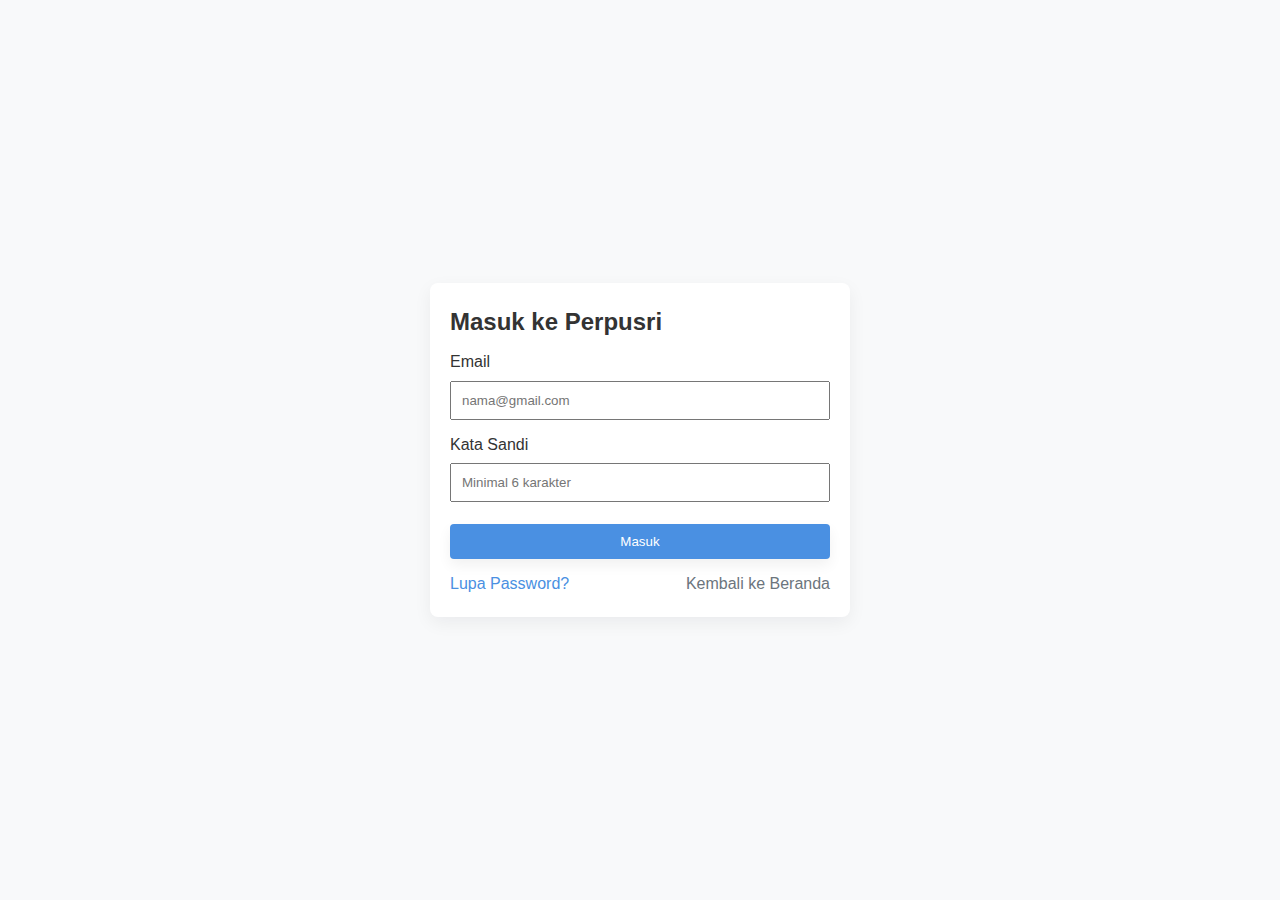
<file: skripsi.html>
<!DOCTYPE html>
<html lang="id">
<head>
    <meta charset="utf-8">
    <meta name="viewport" content="width=device-width, initial-scale=1">
    <title>Perpusri — Skripsi</title>
    <link rel="stylesheet" href="https://cdnjs.cloudflare.com/ajax/libs/font-awesome/6.0.0-beta3/css/all.min.css">
    <link rel="stylesheet" href="styles.css">
    <script src="auth.js"></script>
</head>
<body>
    <script>
        // verifikasi: jika belum login arahkan ke login.html (sama seperti forum.html)
        try {
            const _sess = (typeof getSession === 'function') ? getSession() : JSON.parse(localStorage.getItem('perpusri_session') || 'null');
            if (!(_sess && _sess.email)) {
                window.location.replace('login.html');
            }
        } catch(e) {
            window.location.replace('login.html');
        }
    </script>
    <div class="user-view">
        <header class="navbar" style="position:sticky;top:0;left:0;right:0;z-index:999;padding:12px 18px;background:var(--color-surface,#fff);box-shadow:0 2px 8px rgba(0,0,0,0.06);display:flex;align-items:center;gap:16px;">
            <div class="logo" style="font-weight:700;">Perpusri</div>
            <nav style="display:flex;gap:12px;align-items:center;flex:1;">
                <a href="index.html">Home</a>
                <a href="buku.html">Buku</a>
                <a href="jurnal.html">Jurnal</a>
                <a href="skripsi.html" class="active">Skripsi</a>
                <a href="tesis.html">Tesis</a>
                <a href="disertasi.html">Disertasi</a>
                <a href="forum.html">Forum</a>
                <a href="profil.html">Profil</a>
            </nav>
            <div class="profile-icon" style="width:36px;height:36px;display:flex;align-items:center;justify-content:center;">D</div>
        </header>

        <main>
            <section class="section-content">
                <h2>Koleksi: Skripsi</h2>
                <p style="color:var(--color-text-light); margin-bottom:12px;">Kumpulan skripsi mahasiswa.</p>
                <div class="card-container">
                    <div class="document-card">
                        <div class="card-image-placeholder"><i class="fas fa-graduation-cap"></i></div>
                        <div class="card-content">
                            <span class="doc-type">Skripsi</span>
                            <h3>Studi Kasus Sistem Informasi</h3>
                            <p>Mahasiswa C • 2022</p>
                            <button class="read-button">Lihat Abstrak</button>
                        </div>
                    </div>
                </div>
            </section>
        </main>
    </div>
</body>
</html>
</file>
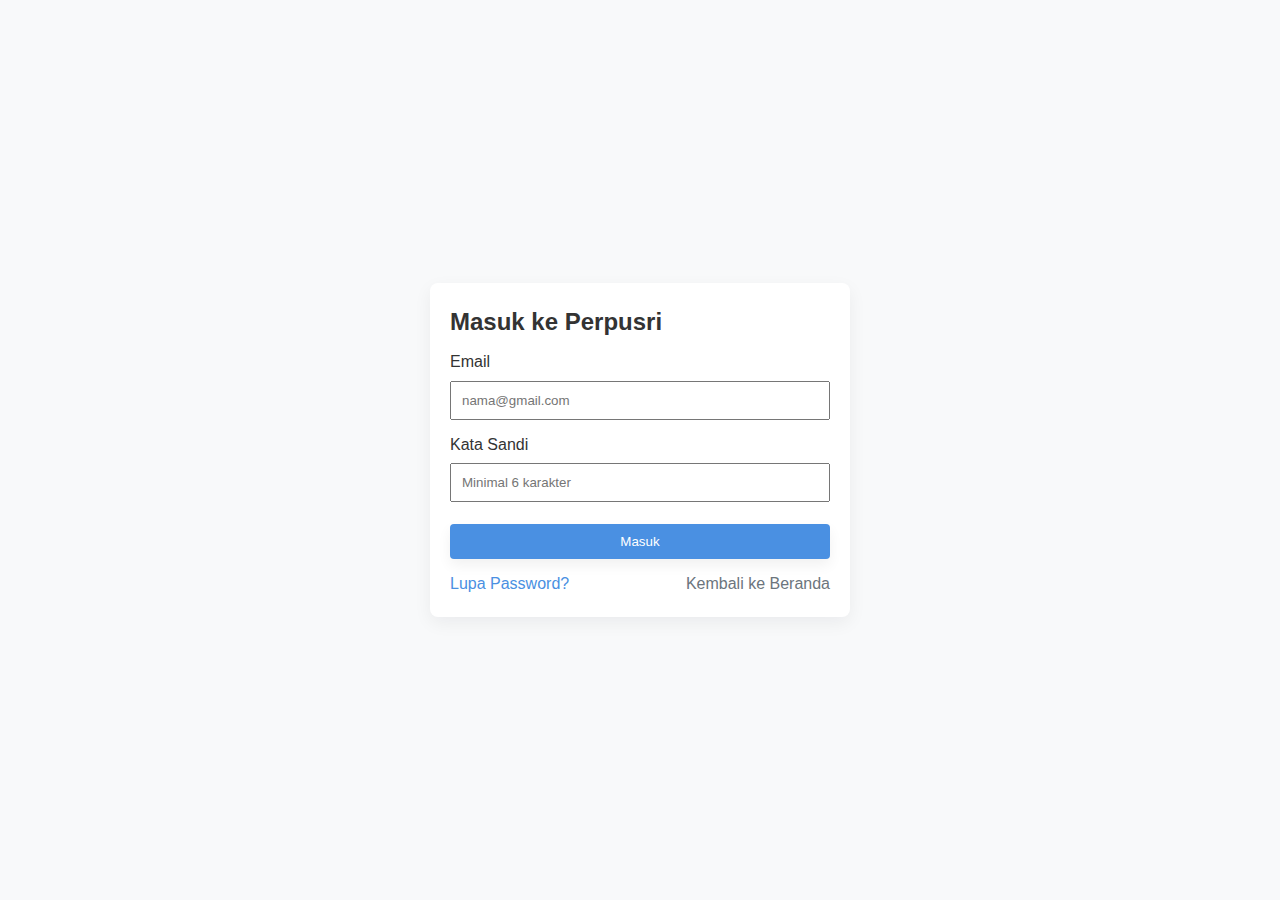
<file: tesis.html>
<!DOCTYPE html>
<html lang="id">
<head>
    <meta charset="utf-8">
    <meta name="viewport" content="width=device-width, initial-scale=1">
    <title>Perpusri — Tesis</title>
    <link rel="stylesheet" href="https://cdnjs.cloudflare.com/ajax/libs/font-awesome/6.0.0-beta3/css/all.min.css">
    <link rel="stylesheet" href="styles.css">
    <script src="auth.js"></script>
</head>
<body>
    <script>
        // verifikasi: jika belum login arahkan ke login.html (sama seperti forum.html)
        try {
            const _sess = (typeof getSession === 'function') ? getSession() : JSON.parse(localStorage.getItem('perpusri_session') || 'null');
            if (!(_sess && _sess.email)) {
                window.location.replace('login.html');
            }
        } catch(e) {
            window.location.replace('login.html');
        }
    </script>
    <div class="user-view">
        <header class="navbar" style="position:sticky;top:0;left:0;right:0;z-index:999;padding:12px 18px;background:var(--color-surface,#fff);box-shadow:0 2px 8px rgba(0,0,0,0.06);display:flex;align-items:center;gap:16px;">
            <div class="logo" style="font-weight:700;">Perpusri</div>
            <nav style="display:flex;gap:12px;align-items:center;flex:1;">
                <a href="index.html">Home</a>
                <a href="buku.html">Buku</a>
                <a href="jurnal.html">Jurnal</a>
                <a href="skripsi.html">Skripsi</a>
                <a href="tesis.html" class="active">Tesis</a>
                <a href="disertasi.html">Disertasi</a>
                <a href="forum.html">Forum</a>
                <a href="profil.html">Profil</a>   
            </nav>
            <div class="profile-icon" style="width:36px;height:36px;display:flex;align-items:center;justify-content:center;">D</div>
        </header>

        <main>
            <section class="section-content">
                <h2>Koleksi: Tesis</h2>
                <p style="color:var(--color-text-light); margin-bottom:12px;">Tesis akademik.</p>
                <div class="card-container">
                    <div class="document-card">
                        <div class="card-image-placeholder"><i class="fas fa-scroll"></i></div>
                        <div class="card-content">
                            <span class="doc-type">Tesis</span>
                            <h3>Pengembangan AI untuk Pendidikan</h3>
                            <p>Penulis D • 2023</p>
                            <button class="read-button">Lihat Ringkasan</button>
                        </div>
                    </div>
                </div>
            </section>
        </main>
    </div>
</body>
</html>
</file>
<file: styles.css>
/* ...existing code... (pindahkan semua style dari index.html) */
/* ==================================== */
/* === RESET & VARIABEL GLOBAL === */
/* ==================================== */
:root {
    --color-primary: #4a90e2; /* Biru */
    --color-secondary: #f3f4f6; /* Abu-abu terang */
    --color-success: #28a745; /* Hijau */
    --color-warning: #ffc107; /* Kuning */
    --color-danger: #dc3545; /* Merah */
    --color-text-dark: #333;
    --color-text-light: #6c757d;
    --color-bg-light: #ffffff;
    --color-bg-dark: #f8f9fa;
    --ani-dur: 560ms;
    --ani-ease: cubic-bezier(.2,.9,.2,1);
    --shadow-1: 0 6px 18px rgba(20,20,30,0.06);
    --shadow-2: 0 12px 30px rgba(20,20,30,0.08);
}

* {
    box-sizing: border-box;
    margin: 0;
    padding: 0;
}

body {
    font-family: 'Segoe UI', Tahoma, Geneva, Verdana, sans-serif;
    color: var(--color-text-dark);
    line-height: 1.6;
    background-color: var(--color-bg-dark);
}

.card {
    background-color: var(--color-bg-light);
    border-radius: 8px;
    padding: 20px;
    box-shadow: 0 4px 12px rgba(0, 0, 0, 0.08);
}

/* USER VIEW */
.user-view .navbar {
    display: flex;
    justify-content: space-between;
    align-items: center;
    padding: 15px 50px;
    background-color: var(--color-bg-light);
    box-shadow: 0 2px 4px rgba(0, 0, 0, 0.05);
}

.user-view .navbar .logo {
    font-weight: bold;
    font-size: 1.2em;
    color: var(--color-primary);
}

.user-view .navbar nav a {
    text-decoration: none;
    color: var(--color-text-dark);
    margin-left: 20px;
    transition: color 0.3s;
}

.user-view .search-section {
    padding: 40px 50px 20px;
}

.user-view .search-bar-container {
    display: flex;
    max-width: 800px;
    margin: 0 auto 20px;
}

.user-view .search-bar-container input {
    flex-grow: 1;
    padding: 15px;
    border: 1px solid #ccc;
    border-right: none;
    border-radius: 8px 0 0 8px;
    font-size: 1em;
}

.user-view .search-button {
    background-color: var(--color-primary);
    color: white;
    border: none;
    padding: 15px 20px;
    border-radius: 0 8px 8px 0;
    cursor: pointer;
}

.user-view .filter-bar {
    text-align: center;
    margin-top: 10px;
}

.user-view .category-pill {
    display: inline-block;
    padding: 8px 15px;
    margin: 5px;
    background-color: var(--color-secondary);
    color: var(--color-text-dark);
    border-radius: 20px;
    cursor: pointer;
    font-size: 0.9em;
    text-decoration: none;
}

.user-view .welcome-banner {
    text-align: center;
    padding: 60px 50px;
    background-color: #e0f0ff;
    margin: 30px 50px;
    border-radius: 12px;
}

.user-view .welcome-banner h1 {
    color: var(--color-primary);
    font-size: 2.5em;
    margin-bottom: 10px;
}

/* FEATURES */
.features-section {
    padding: 0 50px 40px;
}

.features-grid {
    display: grid;
    grid-template-columns: repeat(auto-fit, minmax(250px, 1fr));
    gap: 20px;
    margin-top: 30px;
}

.feature-card {
    background-color: white;
    padding: 25px;
    border-radius: 10px;
    text-align: center;
    box-shadow: 0 2px 8px rgba(0,0,0,0.05);
    border-top: 4px solid var(--color-primary);
    transition: transform 0.2s;
}

.feature-card:hover { transform: translateY(-5px); }

.feature-card i {
    display:block;
    font-size:28px;
    color:var(--color-primary, #2b6cb0);
    transition: transform 420ms var(--ani-ease);
}
.feature-card:hover i { transform: translateY(-6px) rotate(-6deg); }

/* Rekomendasi/Kartu Dokumen */
.user-view .section-content {
    padding: 20px 50px 50px;
}

.user-view .card-container {
    display: flex;
    gap: 20px;
    margin-top: 20px;
    overflow-x: auto;
    padding-bottom: 10px;
}

.user-view .document-card {
    flex: 0 0 300px;
    background-color: var(--Color-bg-light);
    border-radius: 8px;
    box-shadow: 0 4px 8px rgba(0, 0, 0, 0.1);
    overflow: hidden;
    background-color: var(--color-bg-light);
}

.user-view .card-image-placeholder {
    height: 150px;
    background-color: var(--color-secondary);
    display: flex;
    justify-content: center;
    align-items: center;
    font-size: 3em;
    color: #ccc;
}

.user-view .card-content {
    padding: 15px;
}

.user-view .doc-type {
    font-size: 0.8em;
    background-color: var(--color-secondary);
    padding: 4px 8px;
    border-radius: 4px;
    color: var(--color-text-light);
}

.user-view .read-button {
    width: 100%;
    background-color: var(--color-primary);
    color: white;
    border: none;
    padding: 10px;
    margin-top: 10px;
    border-radius: 4px;
    cursor: pointer;
    transition: background-color 0.3s;
}

/* Kategori Populer (Grid) */
.user-view .category-grid {
    display: grid;
    grid-template-columns: repeat(5, 1fr);
    gap: 20px;
    text-align: center;
    margin-top: 20px;
}

@media (max-width: 1200px) {
    .user-view .category-grid { grid-template-columns: repeat(3, 1fr); }
}

.user-view .category-item {
    padding: 20px;
    border-radius: 8px;
    color: white;
    text-decoration: none;
    display: block;
}

/* Warna Kategori */
.user-view .category-item.blue { background-color: #4a90e2; }
.user-view .category-item.green { background-color: #7ed321; }
.user-view .category-item.purple { background-color: #9013fe; }
.user-view .category-item.orange { background-color: #f5a623; }
.user-view .category-item.red { background-color: #d0021b; }

/* ADMIN view styles (dipertahankan untuk admin.html) */
.admin-view { min-height: 100vh; background-color: #f0f2f5; }
.admin-view .admin-navbar {
    display: flex;
    justify-content: space-between;
    align-items: center;
    background-color: var(--color-bg-light);
    box-shadow: 0 1px 3px rgba(0,0,0,0.1);
}
.admin-view .nav-left { display: flex; align-items: center; }
.admin-view .admin-panel-button { background-color: var(--color-danger); color: white; border: none; padding: 15px 25px; font-weight: bold; font-size: 1em; cursor: pointer; }
.admin-view .admin-nav-links a { text-decoration: none; color: var(--color-text-dark); padding: 15px 20px; display: inline-block; }
.admin-view .admin-nav-links a.active { border-bottom: 3px solid var(--color-danger); font-weight: bold; }
.admin-view .nav-right { display: flex; align-items: center; padding-right: 20px; }
.admin-view .admin-tag { background-color: var(--color-danger); color: white; padding: 5px 10px; border-radius: 4px; margin-right: 15px; font-size: 0.8em; }
.admin-view .admin-dashboard { padding: 30px 40px; }
.admin-view .stats-grid { display: grid; grid-template-columns: repeat(4, 1fr); gap: 20px; margin-bottom: 30px; }
@media (max-width: 900px) { .admin-view .stats-grid { grid-template-columns: repeat(2, 1fr); } }
.admin-view .stat-card { background-color: var(--color-bg-light); border-radius: 8px; padding: 20px; box-shadow: 0 2px 5px rgba(0,0,0,0.05); }
.admin-view .stat-card .number { font-size: 2.5em; font-weight: bold; margin: 5px 0; color: var(--color-primary); }
.admin-view .activity-status-row { display: grid; grid-template-columns: 2fr 1fr; gap: 20px; margin-bottom: 30px; }
@media (max-width: 768px) { .admin-view .activity-status-row { grid-template-columns: 1fr; } }
.admin-view .progress-bar { height: 6px; background-color: var(--color-secondary); border-radius: 3px; margin-top: 5px; overflow: hidden; }
.admin-view .progress-bar .progress { height: 100%; }
.admin-view .reports-actions-row { display: grid; grid-template-columns: 3fr 2fr; gap: 20px; }
@media (max-width: 768px) { .admin-view .reports-actions-row { grid-template-columns: 1fr; } }
.admin-view .report-card { background-color: var(--color-bg-light); border: 1px solid #eee; border-radius: 6px; padding: 15px; margin-bottom: 15px; }
.admin-view .report-header { display: flex; justify-content: space-between; margin-bottom: 8px; }
.admin-view .priority { padding: 2px 10px; border-radius: 12px; font-size: 0.8em; font-weight: bold; color: white; }
.admin-view .priority.medium { background-color: var(--color-warning); }
.admin-view .priority.high { background-color: var(--color-danger); }
.admin-view .priority.low { background-color: var(--color-success); }
.admin-view .quick-actions { background-color: var(--color-bg-light); border-radius: 8px; padding: 20px; }
.admin-view .quick-action-grid { display: grid; grid-template-columns: 1fr 1fr; gap: 15px; margin-top: 15px; }
.admin-view .quick-action-grid button { background-color: var(--color-bg-dark); border: none; padding: 20px 10px; border-radius: 6px; font-weight: bold; cursor: pointer; }

/* Forum / global navbar tweaks — make header visible and layout links/profile */
.navbar {
    display: flex;
    align-items: center;
    gap: 16px;
    padding: 12px 18px;
    box-shadow: 0 2px 8px rgba(0,0,0,0.06);
    background: var(--color-bg-light);
    position: sticky;
    top: 0;
    left: 0;
    right: 0;
    z-index: 999;
}

/* logo */
.navbar .logo {
    font-weight: 700;
    color: var(--color-primary);
    font-size: 1.05rem;
}

/* navigation links */
.navbar nav {
    display: flex;
    gap: 12px;
    align-items: center;
    flex: 1;
}
.navbar nav a {
    text-decoration: none;
    color: var(--color-text-dark);
    padding: 8px 10px;
    border-radius: 6px;
    transition: background-color .18s ease, color .18s ease;
}
.navbar nav a:hover {
    background: var(--color-secondary);
}
.navbar nav a.active {
    color: var(--color-primary);
    font-weight: 600;
}

/* profile icon area on the right */
.navbar .profile-icon {
    width: 36px;
    height: 36px;
    display: flex;
    align-items: center;
    justify-content: center;
    border-radius: 50%;
    overflow: hidden;
    background: #ddd;
    flex-shrink: 0;
}
.navbar .profile-icon img {
    width: 100%;
    height: 100%;
    object-fit: cover;
    display: block;
}

/* responsive: collapse nav on narrow screens (basic) */
@media (max-width: 760px) {
    .navbar nav { display: none; }
    /* if you want a mobile toggle later, add styling for it here */
}

/* Reveal on scroll (default hidden) */
.reveal{
    opacity: 0;
    transform: translateY(18px) scale(.995);
    will-change: transform, opacity;
    transition: opacity var(--ani-dur) var(--ani-ease), transform var(--ani-dur) var(--ani-ease);
    transition-delay: 0ms;
}

/* Visible state */
.reveal.show{
    opacity: 1;
    transform: translateY(0) scale(1);
}

/* Slight pop for cards */
.card, .report-card, .document-card, .feature-card, .stat-card {
    transition: transform 240ms var(--ani-ease), box-shadow 240ms var(--ani-ease);
    box-shadow: var(--shadow-1);
    border-radius: 8px;
    background: var(--color-surface, #fff);
}

/* Hover micro-interaction */
.card:hover, .report-card:hover, .document-card:hover, .feature-card:hover {
    transform: translateY(-6px) scale(1.005);
    box-shadow: var(--shadow-2);
}

/* Buttons subtle press */
button.read-button, .read-button {
    transition: transform 140ms var(--ani-ease), box-shadow 140ms var(--ani-ease);
    box-shadow: 0 6px 14px rgba(0,0,0,0.06);
}
button.read-button:active, .read-button:active { transform: translateY(1px) scale(.995); box-shadow: 0 3px 8px rgba(0,0,0,0.06); }

/* Navbar: visible by default, tetap pertahankan transisi untuk .show jika diperlukan */
.admin-navbar, .navbar {
    transform: none;
    opacity: 1;
    transition: transform 420ms var(--ani-ease), opacity 420ms var(--ani-ease);
    position: sticky;
    top: 0;
    left: 0;
    right: 0;
    z-index: 999;
    background-color: var(--color-bg-light);
}

/* Jika skrip menambahkan kelas .show, biarkan efek halus (tidak diperlukan untuk visibilitas) */
.admin-navbar.show, .navbar.show {
    transform: translateY(0);
    opacity: 1;
}

/* Small utility for stagger containers */
.stagger > * {
    opacity: 0;
    transform: translateY(10px);
}
.stagger.show > * {
    opacity: 1;
    transform: translateY(0);
    transition: opacity var(--ani-dur) var(--ani-ease), transform var(--ani-dur) var(--ani-ease);
}

/* Responsive tweak */
@media (prefers-reduced-motion: reduce){
    :root { --ani-dur: 0ms; }
    .reveal, .stagger > * { transition: none; transform: none; opacity: 1; }
}
</file>
